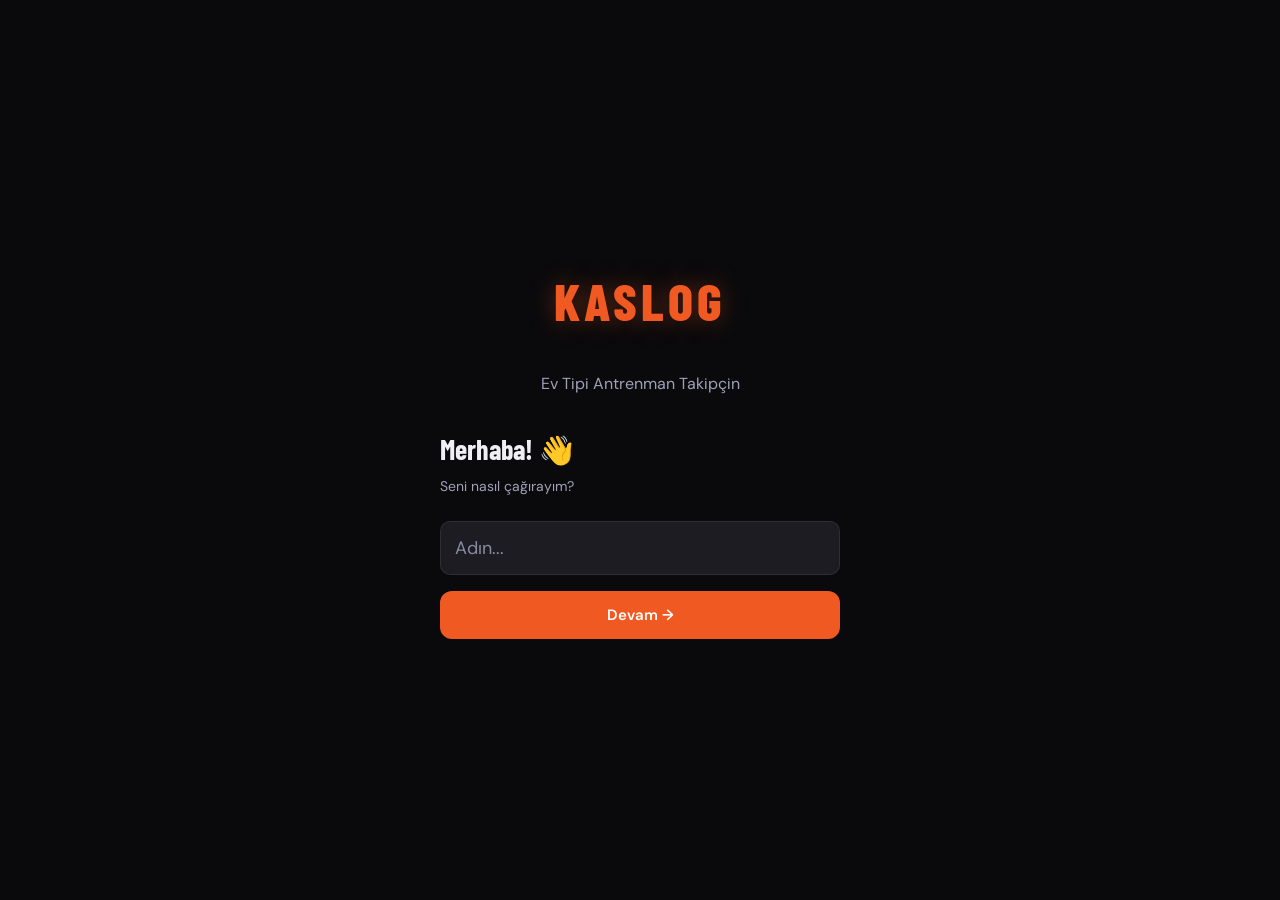
<file: index.html>
<!DOCTYPE html>
<html lang="tr" data-theme="dark">
<head>
<meta charset="UTF-8">
<meta name="viewport" content="width=device-width, initial-scale=1.0, viewport-fit=cover">
<meta name="apple-mobile-web-app-capable" content="yes">
<meta name="apple-mobile-web-app-status-bar-style" content="black-translucent">
<meta name="theme-color" content="#0a0a0c">
<title>KASLOG</title>
<link rel="manifest" href="manifest.json">
<link rel="icon" type="image/png" href="icon-192.png">
<link rel="apple-touch-icon" href="icon-192.png">
<link rel="preconnect" href="https://fonts.googleapis.com">
<link href="https://fonts.googleapis.com/css2?family=Barlow+Condensed:wght@400;600;700;800&family=DM+Sans:opsz,wght@9..40,400;9..40,500;9..40,600&display=swap" rel="stylesheet">
<link rel="stylesheet" href="css/app.css">
</head>
<body>
<div id="app">

<!-- ONBOARDING -->
<div id="splash">
  <div class="splash-logo">KASLOG</div>
  <div class="splash-sub">Ev Tipi Antrenman Takipçin</div>
  <div class="onboarding-steps">
    <div class="step active" id="step-name">
      <div class="step-title">Merhaba! 👋</div>
      <div class="step-sub">Seni nasıl çağırayım?</div>
      <div class="form-group"><input class="form-input" id="onboard-name" placeholder="Adın..." maxlength="20" style="font-size:18px;padding:14px;"></div>
      <button class="btn btn-primary btn-full" onclick="nextStep('step-level')">Devam →</button>
    </div>
    <div class="step" id="step-level">
      <div class="step-title">Seviyeni seç</div>
      <div class="step-sub">Varsayılan set/tekrar sayısı buna göre belirlenir.</div>
      <div class="level-grid" id="level-grid">
        <div class="level-card" data-level="beginner" onclick="selectLevel(this)"><div class="level-icon">🌱</div><div class="level-name">Beginner</div><div class="level-desc">0–6 ay</div></div>
        <div class="level-card" data-level="intermediate" onclick="selectLevel(this)"><div class="level-icon">⚡</div><div class="level-name">Intermediate</div><div class="level-desc">6ay–2yıl</div></div>
        <div class="level-card" data-level="advanced" onclick="selectLevel(this)"><div class="level-icon">🔥</div><div class="level-name">Advanced</div><div class="level-desc">2–4 yıl</div></div>
        <div class="level-card" data-level="expert" onclick="selectLevel(this)"><div class="level-icon">🏆</div><div class="level-name">Expert</div><div class="level-desc">4+ yıl</div></div>
      </div>
      <button class="btn btn-primary btn-full" style="margin-top:16px" onclick="nextStep('step-goal')">Devam →</button>
    </div>
    <div class="step" id="step-goal">
      <div class="step-title">Hedefin ne?</div>
      <div class="step-sub">Dinlenme süreleri ve tekrar aralıkları buna göre önerilir.</div>
      <div style="display:flex;flex-direction:column;gap:10px" id="goal-row">
        <div class="goal-card" data-goal="strength" onclick="selectGoal(this)"><div class="goal-icon">💪</div><div><div class="goal-name">Güç</div><div class="goal-desc">Az tekrar, yüksek ağırlık. 3–5 dk dinlenme.</div></div></div>
        <div class="goal-card" data-goal="hypertrophy" onclick="selectGoal(this)"><div class="goal-icon">🔥</div><div><div class="goal-name">Pump / Kas Kütlesi</div><div class="goal-desc">Orta tekrar, orta ağırlık. 60–90sn dinlenme.</div></div></div>
        <div class="goal-card" data-goal="both" onclick="selectGoal(this)"><div class="goal-icon">⚡</div><div><div class="goal-name">Her İkisi</div><div class="goal-desc">Karma program. 90–120sn dinlenme.</div></div></div>
      </div>
      <button class="btn btn-primary btn-full" style="margin-top:16px" onclick="finishOnboarding()">Başla 🚀</button>
    </div>
  </div>
</div>

<!-- MAIN APP -->
<div id="main" style="display:none;">
  <header id="app-header">
    <div class="header-logo">KASLOG</div>
    <div class="header-actions">
      <button class="header-btn" onclick="toggleTheme()" title="Tema" aria-label="Temayı değiştir">
        <svg id="theme-icon-dark" viewBox="0 0 24 24"><path d="M21 12.79A9 9 0 1111.21 3 7 7 0 0021 12.79z"/></svg>
        <svg id="theme-icon-light" viewBox="0 0 24 24" style="display:none"><circle cx="12" cy="12" r="5"/><line x1="12" y1="1" x2="12" y2="3"/><line x1="12" y1="21" x2="12" y2="23"/><line x1="4.22" y1="4.22" x2="5.64" y2="5.64"/><line x1="18.36" y1="18.36" x2="19.78" y2="19.78"/><line x1="1" y1="12" x2="3" y2="12"/><line x1="21" y1="12" x2="23" y2="12"/></svg>
      </button>
    </div>
  </header>
  <div id="content" role="main">
    <section id="tab-bugun" class="tab-section active"><div id="bugun-content"></div></section>
    <section id="tab-program" class="tab-section"><div id="program-content"></div></section>
    <section id="tab-beslenme" class="tab-section"><div id="beslenme-content"></div></section>
    <section id="tab-istatistik" class="tab-section"><div id="istatistik-content"></div></section>
    <section id="tab-ayarlar" class="tab-section"><div id="ayarlar-content"></div></section>
  </div>
  <nav id="bottom-nav" aria-label="Ana gezinme">
    <div class="nav-item active" data-tab="bugun" onclick="navTo('bugun')">
      <div class="nav-dot"></div>
      <svg viewBox="0 0 24 24"><path d="M3 9l9-7 9 7v11a2 2 0 01-2 2H5a2 2 0 01-2-2z"/><polyline points="9 22 9 12 15 12 15 22"/></svg>
      <span class="nav-label">Bugün</span>
    </div>
    <div class="nav-item" data-tab="program" onclick="navTo('program')">
      <div class="nav-dot"></div>
      <svg viewBox="0 0 24 24"><rect x="3" y="4" width="18" height="18" rx="2"/><line x1="16" y1="2" x2="16" y2="6"/><line x1="8" y1="2" x2="8" y2="6"/><line x1="3" y1="10" x2="21" y2="10"/></svg>
      <span class="nav-label">Program</span>
    </div>
    <div class="nav-item" data-tab="beslenme" onclick="navTo('beslenme')">
      <div class="nav-dot"></div>
      <svg viewBox="0 0 24 24"><path d="M18 8h1a4 4 0 010 8h-1"/><path d="M2 8h16v9a4 4 0 01-4 4H6a4 4 0 01-4-4V8z"/><line x1="6" y1="1" x2="6" y2="4"/><line x1="10" y1="1" x2="10" y2="4"/><line x1="14" y1="1" x2="14" y2="4"/></svg>
      <span class="nav-label">Beslenme</span>
    </div>
    <div class="nav-item" data-tab="istatistik" onclick="navTo('istatistik')">
      <div class="nav-dot"></div>
      <svg viewBox="0 0 24 24"><line x1="18" y1="20" x2="18" y2="10"/><line x1="12" y1="20" x2="12" y2="4"/><line x1="6" y1="20" x2="6" y2="14"/></svg>
      <span class="nav-label">İstatistik</span>
    </div>
    <div class="nav-item" data-tab="ayarlar" onclick="navTo('ayarlar')">
      <div class="nav-dot"></div>
      <svg viewBox="0 0 24 24"><circle cx="12" cy="12" r="3"/><path d="M19.4 15a1.65 1.65 0 00.33 1.82l.06.06a2 2 0 010 2.83 2 2 0 01-2.83 0l-.06-.06a1.65 1.65 0 00-1.82-.33 1.65 1.65 0 00-1 1.51V21a2 2 0 01-4 0v-.09A1.65 1.65 0 009 19.4a1.65 1.65 0 00-1.82.33l-.06.06a2 2 0 01-2.83-2.83l.06-.06A1.65 1.65 0 004.68 15a1.65 1.65 0 00-1.51-1H3a2 2 0 010-4h.09A1.65 1.65 0 004.6 9a1.65 1.65 0 00-.33-1.82l-.06-.06a2 2 0 012.83-2.83l.06.06A1.65 1.65 0 009 4.68a1.65 1.65 0 001-1.51V3a2 2 0 014 0v.09a1.65 1.65 0 001 1.51 1.65 1.65 0 001.82-.33l.06-.06a2 2 0 012.83 2.83l-.06.06A1.65 1.65 0 0019.4 9a1.65 1.65 0 001.51 1H21a2 2 0 010 4h-.09a1.65 1.65 0 00-1.51 1z"/></svg>
      <span class="nav-label">Ayarlar</span>
    </div>
  </nav>
</div>

<!-- ACTIVE WORKOUT OVERLAY -->
<div id="workout-overlay">
  <div class="wo-header">
    <div>
      <div class="wo-progress-info" id="wo-progress-info">Hareket 1/8</div>
      <div id="wo-day-name" style="font-family:'Barlow Condensed',sans-serif;font-size:16px;font-weight:700;"></div>
    </div>
    <div id="wo-elapsed" class="wo-timer">00:00</div>
    <button class="wo-end-btn" id="wo-end-btn" onclick="showEndWorkoutConfirm()">Bitir</button>
  </div>
  <div class="wo-progress-bar"><div class="wo-progress-fill" id="wo-progress-fill" style="width:0%"></div></div>
  <div class="wo-content">

    <!-- Exercise -->
    <div class="wo-phase active" id="wo-phase-exercise">
      <div>
        <div class="wo-muscle-badge" id="wo-muscle-badge"></div>
        <div class="wo-ex-name" id="wo-ex-name">—</div>
        <div class="wo-ex-equipment" id="wo-ex-equipment"></div>
        <div class="wo-set-indicator" id="wo-set-dots"></div>
        <!-- Combined last + overload hint -->
        <div class="wo-prev-hint" id="wo-prev-hint" style="display:none">
          <svg viewBox="0 0 24 24"><polyline points="1 4 1 10 7 10"/><path d="M3.51 15a9 9 0 102.13-9.36L1 10"/></svg>
          <span><span class="wo-prev-hint-label">SON SEANS</span><span id="wo-prev-text">—</span></span>
          <span id="wo-overload-badge" style="display:none;margin-left:auto;font-size:11px;font-weight:700;color:var(--accent-text);white-space:nowrap"></span>
        </div>
        <div class="wo-inputs">
          <div class="wo-input-block" style="position:relative">
            <div class="wo-input-label" id="wo-weight-label">kg</div>
            <input class="wo-input-num" type="number" id="wo-weight" value="0" min="0" step="0.5">
            <div class="wo-input-unit">kg</div>
            <div class="wo-input-adj">
              <div class="wo-adj-btn" id="wo-w-minus" aria-hidden="true"
                onpointerdown="startWAdj(this,-0.5,-2.5)" onpointerup="endWAdj()" onpointerleave="endWAdj()" onpointercancel="endWAdj()" oncontextmenu="return false">−</div>
              <div class="wo-adj-btn" id="wo-w-plus" aria-hidden="true"
                onpointerdown="startWAdj(this,0.5,2.5)" onpointerup="endWAdj()" onpointerleave="endWAdj()" onpointercancel="endWAdj()" oncontextmenu="return false">+</div>
            </div>
            <div class="plate-calc-btn" onclick="openPlateCalc()" title="Plaka Hesap">⚖</div>
          </div>
          <div class="wo-input-block" id="wo-reps-block">
            <div class="wo-input-label" id="wo-reps-label">rep</div>
            <input class="wo-input-num" type="number" id="wo-reps" value="10" min="1">
            <div class="wo-input-unit" id="wo-reps-unit">rep</div>
            <div class="wo-input-adj">
              <div class="wo-adj-btn" onclick="adjInput('wo-reps',-1)" aria-label="Tekrarı azalt">−</div>
              <div class="wo-adj-btn" onclick="adjInput('wo-reps',1)" aria-label="Tekrarı artır">+</div>
            </div>
          </div>
        </div>
        <!-- Collapsible tip -->
        <div class="wo-tip-wrap" id="wo-tip-wrap" style="display:none">
          <button class="wo-tip-toggle" id="wo-tip-toggle-btn" onclick="toggleTipWrap()">
            <svg viewBox="0 0 24 24"><polyline points="9 18 15 12 9 6"/></svg>
            <span id="wo-tip-preview">💡 İpucu</span>
          </button>
          <div class="wo-tip-body" id="wo-tip-body"></div>
        </div>
        <!-- RIR: "kaç tekrar daha yapabilirdin?" — boş bırakılabilir.
             Bu tek dokunuş, yorgun bir günü gerçek gerilemeden ayırt eder. -->
        <div id="wo-rir-wrap" style="margin-bottom:10px">
          <div style="font-size:10.5px;font-weight:700;letter-spacing:0.5px;color:var(--text3);text-transform:uppercase;margin-bottom:5px">Kaç tekrar daha yapabilirdin?</div>
          <div style="display:flex;gap:6px">
            <button class="wo-rir-chip" data-rir="0" onclick="setSetRir(0)" style="flex:1;height:30px;border-radius:9px;background:var(--surface2);border:1.5px solid var(--border);font-size:12px;font-weight:700;color:var(--text2);cursor:pointer;transition:var(--transition)">0</button>
            <button class="wo-rir-chip" data-rir="1" onclick="setSetRir(1)" style="flex:1;height:30px;border-radius:9px;background:var(--surface2);border:1.5px solid var(--border);font-size:12px;font-weight:700;color:var(--text2);cursor:pointer;transition:var(--transition)">1</button>
            <button class="wo-rir-chip" data-rir="2" onclick="setSetRir(2)" style="flex:1;height:30px;border-radius:9px;background:var(--surface2);border:1.5px solid var(--border);font-size:12px;font-weight:700;color:var(--text2);cursor:pointer;transition:var(--transition)">2</button>
            <button class="wo-rir-chip" data-rir="3" onclick="setSetRir(3)" style="flex:1;height:30px;border-radius:9px;background:var(--surface2);border:1.5px solid var(--border);font-size:12px;font-weight:700;color:var(--text2);cursor:pointer;transition:var(--transition)">3+</button>
          </div>
        </div>
        <!-- Compact action chips -->
        <div style="display:flex;gap:8px;margin-bottom:10px">
          <button id="wo-warmup-chip" onclick="toggleWarmup()" style="flex:1;height:34px;border-radius:10px;background:var(--surface2);border:1.5px solid var(--border);font-size:12px;font-weight:600;color:var(--text2);cursor:pointer;transition:var(--transition)">☀️ Isınma</button>
          <button onclick="toggleNoteInput()" style="flex:1;height:34px;border-radius:10px;background:var(--surface2);border:1.5px solid var(--border);font-size:12px;font-weight:600;color:var(--text2);cursor:pointer;transition:var(--transition)">📝 Not</button>
        </div>
        <input class="wo-note-input" id="wo-set-note" type="text" placeholder="Not gir..." maxlength="120" style="display:none;margin-bottom:8px">
      </div>
      <div class="wo-actions">
        <button class="wo-complete-btn" id="wo-complete-btn" onclick="completeSet()">
          <svg viewBox="0 0 24 24" style="width:22px;height:22px;stroke:#fff;fill:none;stroke-width:3;stroke-linecap:round;stroke-linejoin:round"><polyline points="20 6 9 17 4 12"/></svg>
          <span id="wo-complete-label">SET TAMAMLA</span>
        </button>
        <button class="wo-skip-btn" id="wo-skip-btn" onclick="skipExercise()">Hareketi Atla →</button>
      </div>
    </div>

    <!-- Rest -->
    <div class="wo-phase" id="wo-phase-rest">
      <div class="wo-rest-content">
        <div style="text-align:center;font-size:13px;color:var(--text2);font-weight:600;letter-spacing:1px;text-transform:uppercase" id="rest-phase-label">Dinlenme</div>
        <div class="rest-timer-wrap">
          <svg class="rest-svg" viewBox="0 0 200 200">
            <circle class="rest-track" cx="100" cy="100" r="88"/>
            <circle class="rest-fill" id="rest-circle" cx="100" cy="100" r="88"/>
          </svg>
          <div class="rest-num">
            <div class="rest-seconds" id="rest-countdown">90</div>
            <div class="rest-label" id="rest-seconds-label">saniye</div>
          </div>
        </div>
        <div>
          <div class="rest-next-label" id="rest-next-label">Sıradaki Egzersiz</div>
          <div class="rest-next-ex" id="rest-next-ex">—</div>
        </div>
        <div class="rest-adj-row">
          <button class="rest-adj-btn" onclick="adjRestTimer(-15)">−15</button>
          <button class="rest-skip" id="rest-skip-btn" onclick="skipRest()">Atla →</button>
          <button class="rest-adj-btn" onclick="adjRestTimer(+15)">+15</button>
        </div>
      </div>
    </div>

    <!-- Summary -->
    <div class="wo-phase" id="wo-phase-summary">
      <div class="wo-summary">
        <div class="summary-hero">
          <div class="summary-icon">🎉</div>
          <div class="summary-title" id="wo-summary-title">Antrenman Bitti!</div>
          <div class="summary-sub" id="summary-sub">Harika bir seans!</div>
        </div>
        <div class="summary-stats" id="summary-stats-grid"></div>
        <div class="section-title" id="wo-completed-ex-title">Tamamlanan Egzersizler</div>
        <div class="summary-ex-list" id="summary-ex-list"></div>
        <div class="section-title">Antrenman Notu</div>
        <textarea class="wo-summary-note" id="wo-workout-note" rows="2" placeholder="Bugün nasıl hissettirdi? Form notları, yorgunluk..."></textarea>
        <button class="btn btn-primary btn-full" id="wo-save-btn" onclick="finishWorkout()" style="margin-top:0">Kaydet ve Bitir</button>
        <button class="btn btn-ghost btn-full" id="wo-discard-btn" onclick="discardWorkout()" style="margin-top:10px;color:var(--text2)">İptal Et</button>
      </div>
    </div>

  </div>
</div>

<!-- MODALS -->

<!-- Routine Builder -->
<div class="modal-backdrop" id="modal-routine-builder">
  <div class="modal-sheet" style="max-height:92vh">
    <div class="modal-handle"></div>
    <div class="modal-header">
      <div class="modal-title" id="routine-builder-title">Rutin</div>
      <button class="modal-close" aria-label="Kapat" onclick="closeModal('modal-routine-builder')">✕</button>
    </div>
    <div class="modal-body"><div id="routine-builder-content"></div></div>
  </div>
</div>

<!-- Day Editor -->
<div class="modal-backdrop" id="modal-day-editor">
  <div class="modal-sheet" style="max-height:92vh">
    <div class="modal-handle"></div>
    <div class="modal-header">
      <div class="modal-title" id="day-editor-title">Gün Düzenle</div>
      <button class="modal-close" aria-label="Kapat" onclick="closeModal('modal-day-editor')">✕</button>
    </div>
    <div class="modal-body"><div id="day-editor-content"></div></div>
  </div>
</div>

<!-- Measurements -->
<div class="modal-backdrop" id="modal-measurements">
  <div class="modal-sheet">
    <div class="modal-handle"></div>
    <div class="modal-header">
      <div class="modal-title">Ölçülerim</div>
      <button class="modal-close" aria-label="Kapat" onclick="closeModal('modal-measurements')">✕</button>
    </div>
    <div class="modal-body"><div id="measurements-content"></div></div>
  </div>
</div>

<!-- History Detail -->
<div class="modal-backdrop" id="modal-history-detail">
  <div class="modal-sheet" style="max-height:88vh">
    <div class="modal-handle"></div>
    <div class="modal-header">
      <div class="modal-title" id="hd-title">Antrenman Detayı</div>
      <button class="modal-close" aria-label="Kapat" onclick="closeModal('modal-history-detail')">✕</button>
    </div>
    <div class="modal-body"><div id="hd-content"></div></div>
  </div>
</div>

<!-- Settings Edit -->
<div class="modal-backdrop" id="modal-setting-edit">
  <div class="modal-sheet">
    <div class="modal-handle"></div>
    <div class="modal-header">
      <div class="modal-title" id="se-title">Düzenle</div>
      <button class="modal-close" aria-label="Kapat" onclick="closeModal('modal-setting-edit')">✕</button>
    </div>
    <div class="modal-body"><div id="se-content"></div></div>
  </div>
</div>

<!-- Export / Import -->
<div class="modal-backdrop" id="modal-data">
  <div class="modal-sheet">
    <div class="modal-handle"></div>
    <div class="modal-header">
      <div class="modal-title" id="data-modal-title">Veri</div>
      <button class="modal-close" aria-label="Kapat" onclick="closeModal('modal-data')">✕</button>
    </div>
    <div class="modal-body"><div id="data-modal-content"></div></div>
  </div>
</div>

<!-- Alert -->
<div class="modal-backdrop center-dialog" id="modal-alert">
  <div class="dialog-box">
    <div id="alert-icon" style="font-size:40px;margin-bottom:12px"></div>
    <div id="alert-title" style="font-family:'Barlow Condensed',sans-serif;font-size:24px;font-weight:700;margin-bottom:8px;"></div>
    <div id="alert-msg" style="font-size:14px;color:var(--text2);margin-bottom:20px;line-height:1.5;"></div>
    <div style="display:flex;gap:10px;">
      <button id="alert-cancel" class="btn btn-ghost" style="flex:1" onclick="closeModal('modal-alert')">Vazgeç</button>
      <button id="alert-confirm" class="btn btn-danger" style="flex:1">Evet</button>
    </div>
  </div>
</div>

<div id="toast-el" role="status" aria-live="polite" aria-atomic="true"></div>
<div id="pr-banner" role="status" aria-live="polite"><div class="pr-banner-inner" id="pr-banner-inner">🏆 YENİ REKOR!</div></div>
<!-- Hidden file input for nutrition photo -->
<input type="file" id="nut-photo-input" accept="image/*" multiple style="display:none" onchange="onNutPhotoSelected(this)">

<!-- Exercise Progress Modal -->
<div class="modal-backdrop" id="modal-ex-progress">
  <div class="modal-sheet" style="max-height:88vh">
    <div class="modal-handle"></div>
    <div class="modal-header">
      <div class="modal-title" id="exp-title">İlerleme</div>
      <button class="modal-close" aria-label="Kapat" onclick="closeModal('modal-ex-progress')">✕</button>
    </div>
    <div class="modal-body" style="padding:0">
      <div class="ex-prog-header">
        <div id="exp-muscle" style="font-size:12px;color:var(--text2);margin-bottom:4px"></div>
      </div>
      <div class="ex-prog-stats" id="exp-stats"></div>
      <div class="ex-prog-chart-wrap">
        <canvas class="ex-prog-canvas" id="exp-canvas"></canvas>
      </div>
      <div id="exp-history" style="padding:0 16px 16px"></div>
    </div>
  </div>
</div>

<!-- Plate Calculator Modal -->
<div class="modal-backdrop center-dialog" id="modal-plates">
  <div class="dialog-box" style="max-width:340px;width:93%;padding:20px">
    <div style="display:flex;align-items:center;justify-content:space-between;margin-bottom:14px">
      <div style="font-family:'Barlow Condensed',sans-serif;font-size:22px;font-weight:800">⚖ Plaka Hesap</div>
      <button class="modal-close" aria-label="Kapat" onclick="closeModal('modal-plates')" style="font-size:18px;color:var(--text2);background:none;border:none;cursor:pointer;padding:4px 8px">✕</button>
    </div>
    <!-- Mode toggle -->
    <div style="display:flex;gap:8px;margin-bottom:16px">
      <div class="pill active" id="pmode-barbell" onclick="setPlateMode('barbell')" style="flex:1;text-align:center">🏋️ Barbell</div>
      <div class="pill" id="pmode-dumbbell" onclick="setPlateMode('dumbbell')" style="flex:1;text-align:center">🥊 Dumbbell</div>
    </div>
    <!-- Weight control -->
    <div style="text-align:center;margin-bottom:4px">
      <div style="font-size:11px;font-weight:700;letter-spacing:1px;color:var(--text2);text-transform:uppercase;margin-bottom:8px" id="plate-mode-hint">Bar (20kg) dahil</div>
      <div style="display:flex;align-items:center;justify-content:center;gap:16px">
        <div class="wo-adj-btn" onclick="adjPlateWeight(-0.5)" aria-label="0,5 kg azalt" style="width:40px;height:40px;font-size:22px">−</div>
        <div style="font-family:'Barlow Condensed',sans-serif;font-size:52px;font-weight:800;min-width:80px;text-align:center;line-height:1" id="plate-weight-disp">20</div>
        <div class="wo-adj-btn" onclick="adjPlateWeight(0.5)" aria-label="0,5 kg artır" style="width:40px;height:40px;font-size:22px">+</div>
      </div>
      <div style="font-size:11px;color:var(--text3);margin-top:4px">kg</div>
    </div>
    <!-- Barbell visual -->
    <div class="plate-row-wrap" id="plate-visual"></div>
    <!-- Plate list -->
    <div id="plate-list"></div>
    <!-- Error -->
    <div id="plate-error" style="display:none;text-align:center;color:var(--danger);font-size:13px;padding:8px 0"></div>
  </div>
</div>

<!-- Nutrition Day Detail Modal -->
<div class="modal-backdrop" id="modal-changelog">
  <div class="modal-sheet" style="max-height:88vh">
    <div class="modal-handle"></div>
    <div class="modal-header">
      <div class="modal-title">📋 Neler Yeni</div>
      <button class="modal-close" aria-label="Kapat" onclick="closeModal('modal-changelog')">✕</button>
    </div>
    <div class="modal-body" style="font-size:13.5px;line-height:1.65">
      <div style="font-family:'Barlow Condensed',sans-serif;font-size:16px;font-weight:700;color:var(--accent-text);margin-bottom:2px">v2.7 beta <span style="font-size:11px;color:var(--text3);font-weight:500">· build 2026-10-04.2</span></div>
      <ul style="padding-left:18px;margin:0 0 16px;color:var(--text2)">
        <li><b>Kanonik yemek tablosu bağlandı:</b> "1 kase mercimek çorbası", "pilav", "menemen" artık AI tahmini yerine birkaç tarifin medyanından gelen sabit değerle hesaplanıyor. Kaç gram olduğu bir kez sorulur, hatırlanır</li>
        <li><b>Open Food Facts yalnızca markalı ürünlerde:</b> "yoğurt" yazınca rastgele bir markanın (hatta cipsin) değeri gelmiyor; tutarsız besin değerleri reddediliyor. Kalorisiz barkod artık 0 kcal'lik kayıt olmuyor</li>
        <li><b>Erişilebilirlik:</b> klavyeyle gezinme, ekran okuyucu etiketleri, pencerelerde odak yönetimi (Escape ile kapanır), grafiklere metin açıklaması, daha okunaklı yazı renkleri, "hareketi azalt" desteği</li>
        <li>Güvenlik başlıkları (CSP): olası bir açık bile veriyi dışarı gönderemez</li>
        <li>İngilizce seçeneği kaldırıldı (arayüzün yarısı zaten Türkçeydi); uygulama kodu dosyalara bölündü</li>
        <li><b>Yarım kalan antrenman kaybolmuyor:</b> uygulama kapansa ya da sistem arka planda öldürse bile açınca "kaldığın yerden devam edelim mi?" diye sorar</li>
        <li>Beslenmede "⏳ AI analiz ediyor"da sonsuza kadar takılı kalan öğünler açılışta yeniden analiz ediliyor; uzun bekleyende 🔄 Tekrar düğmesi çıkıyor</li>
        <li><b>Gün detayından öğün düzenleme</b> yanlış öğünün üzerine yazabiliyordu — düzeltildi</li>
        <li>"Neler yeni?" ve öğün düzenleme ekranları arka plansızdı, kaydırılamıyordu — düzeltildi</li>
        <li>Barkod/ürün tanındıktan sonra fotoğraf ve yazı silinmiyordu; yeniden göndermek çift kayıt yapıyordu</li>
        <li>Kaydet düğmesine iki kez basmak aynı antrenmanı iki kez yazıyordu</li>
        <li><b>Güvenlik:</b> ürün/rutin/egzersiz adlarındaki HTML artık çalıştırılmıyor; yedek dosyası içeri alınmadan doğrulanıyor; API anahtarın yedek dosyasına yazılmıyor</li>
        <li>Yedekten geri yükleme artık yedeğin birebir kendisi: yedekte olmayan eski kayıtlar yeniden açınca geri gelmiyor</li>
        <li>CSV: tırnak içeren notlar satırı bozmuyor; formül gibi başlayan metinler etkisizleştirildi</li>
        <li>Ortalama kalori/protein yalnızca kayıt girdiğin günlere göre; hedefler Ayarlar'daki kilonu kullanıyor</li>
        <li>"Tüm verileri sil" bazı durumlarda takılabiliyordu; tarayıcıdan kalıcı depolama da isteniyor (veri sessizce silinmesin)</li>
      </ul>
      <div style="font-family:'Barlow Condensed',sans-serif;font-size:16px;font-weight:700;color:var(--text2);margin-bottom:2px">v2.5 beta <span style="font-size:11px;color:var(--text3);font-weight:500">· build 2026-08-22.2</span></div>
      <ul style="padding-left:18px;margin:0 0 16px;color:var(--text2)">
        <li><b>"Bu bir tarif mi?"</b> — tencere tarifi yazdığında günlük toplamına eklemek yerine tarif olarak kaydetmeyi öneriyor</li>
        <li>"1 kase X" artık paketli ham ürüne eşleşmiyor; pişmiş yemek olarak yorumlanıyor</li>
        <li>Rutin uygulanınca kalemler tek kart olarak ekleniyor (ayrı ayrı satır oluyordu)</li>
        <li>"Geri al" tuşunda metin artık sığıyor ve rakamsız geri sayım çubuğu var</li>
        <li>Bozuk/eski rutinler artık listeden silinebiliyor</li>
        <li>Bakliyat ve tahıllarda kuru/pişmiş ayrımı: "300gr mercimek" artık kuru sayılıyor</li>
        <li><b>Kendi tarifin:</b> malzemeleri bir kez gir, tencereyi tart — sonrasında sadece kaseyi tartman yeter, tahmin yok</li>
        <li>Porsiyon hafızası: "1 kase" senin için kaç gram, bir kez sorulur</li>
        <li>Ürün aramada kelime sınırı hatası düzeldi ("su" yazınca "Sütaş Tereyağı" gelebiliyordu)</li>
        <li><b>Besin değerleri artık gerçek veriden:</b> ham yiyeceklerde (tavuk, pilav, süt) USDA laboratuvar verisi kullanılıyor, AI yalnızca son çare</li>
        <li>Rutine sonradan kalem ekleme/çıkarma: makroları sen girmiyorsun, kayıtlı ürün → Open Food Facts → AI sırasıyla aranıyor</li>
        <li><b>Tek girişten iki öğün</b> hatası giderildi (analiz iki kez gönderiliyordu)</li>
        <li>Açık miktar yazınca ("240ml süt") rutin dayatılmıyor; yazdığın değer geçerli ve ortalamaya katılıyor</li>
        <li>Öğün kartında silme tuşu; artık alt kalemleri tek tek silmek gerekmiyor</li>
        <li>Rutin seçim modunda yiyecek ikonları görünüyor, ana kart tek dokunuşla seçilebiliyor</li>
        <li>Öğünlerin saati listede görünüyor</li>
        <li>⭐ tuşu: rutinlerin arasında arama yaparak seç (çip kaydırmaya gerek yok)</li>
        <li>Rutin güncellenince bildirim çıkıyor</li>
        <li>Ayarlar'da Chrome'un "kaydedilen şifre" panelini açan hata giderildi</li>
        <li>Rutin tanıma Türkçe eklere dayanıklı: "gevrek" ile "gevreği" artık aynı sayılıyor</li>
        <li>Öğün satırında ikon artık öğünün kendi ikonu; uzun adlar kesilmiyor</li>
        <li><b>Öğün artık kalemlere ayrılıyor:</b> "250ml süt 50gr gevrek" tek satır yazılsa da süt ve gevrek ayrı kaydediliyor. Listede tek satır görünür, dokununca açılır</li>
        <li>Rutin ortalaması bileşen bazında: 250ml + 230ml girdiysen rutin "Süt 240ml" olur</li>
        <li>Rutin tetiği artık senin <b>yazdığın ifadelerden</b> öğreniliyor — tek başına "süt" yazmak kahvaltı rutinini açmıyor</li>
        <li>Farklı kelimeyle yazsan da bulur: karar analiz isteğinin içinde AI'ya bırakılıyor, ek istek yok</li>
        <li>Yanlış bulursa <b>⋯</b> tuşuyla kayıtlılardan kendin seçersin (sıklığa veya alfabeye göre)</li>
        <li><b>Mola sayacı düzeldi:</b> uygulama kapalıyken geçen süre de sayılıyor (eskiden 60 sn sonra donuyordu)</li>
        <li>Beslenme analizi uygulama kapalıyken arka planda tamamlanmaya çalışıyor (Android)</li>
      </ul>
      <div style="font-family:'Barlow Condensed',sans-serif;font-size:16px;font-weight:700;color:var(--text2);margin-bottom:2px">v2.4 beta</div>
      <ul style="padding-left:18px;margin:0 0 16px;color:var(--text2)">
        <li><b>Şınav artık görünüyor:</b> vücut ağırlığı hareketleri hacme, rekora ve grafiğe giriyor (Ayarlar'dan kilonu gir)</li>
        <li><b>Adaptif ilerleme:</b> öneri tek seansa değil, yumuşatılmış güç trendine bakıyor — tek kötü gün seni geriletmiyor</li>
        <li>Set sonrası "kaç tekrar daha yapabilirdin?" ve seans başında "bugün nasılsın?" — ikisi de atlanabilir</li>
        <li>Kilo artışı harekete göre: squat'ta ~%5, izolasyonda en küçük plaka. Artık her şeyde +0,5 kg değil</li>
        <li>Rekorlar tahmini 1RM'e göre: aynı kiloda tekrar artışı da rekor sayılıyor</li>
        <li>2 haftadan uzun aradan sonra kademeli dönüş öneriliyor</li>
        <li><b>Öğün rutinleri:</b> aynı öğünü 2. kez girince "rutin yapayım mı?" diye sorar</li>
        <li>Rutin kayıtlıysa "1 kase gevrek" yazman yeter — tamamı eklenir, yanlışsa "Geri al"</li>
        <li>Miktarlar her tekrarda ortalamaya çekilir: 250ml ve 240ml girdiysen rutin 245ml olur</li>
        <li>Günün listesinden öğe seçip elle de rutin yapabilirsin</li>
        <li>Kısa yazım tam ürünü bulur: "yarım tavuk" → en sık yediğin ürün</li>
        <li>Proxy güvenliği yeniden kuruldu (hız sınırı + origin kontrolü); ortak kota dolunca kendi key'ine yönlendirir</li>
      </ul>
      <div style="font-family:'Barlow Condensed',sans-serif;font-size:16px;font-weight:700;color:var(--text2);margin-bottom:2px">v2.3 beta</div>
      <ul style="padding-left:18px;margin:0 0 16px;color:var(--text2)">
        <li>Fotoğraflar gönderilmeden önce 1280px JPEG'e küçültülüyor (proxy boyut hatası düzeldi)</li>
        <li>Analiz hatalarında gerçek sebep gösteriliyor (boş yanıt / çok büyük / 400 vb.)</li>
        <li>Hata olunca fotoğraf ve yazı artık silinmiyor</li>
        <li>Yazım hatası toleransı: "Üpker çokonat" → "Ülker Çokonat" olarak düzeltip yeniden arıyor</li>
        <li>Sürüm + build damgası eklendi</li>
      </ul>
      <div style="font-family:'Barlow Condensed',sans-serif;font-size:16px;font-weight:700;color:var(--text2);margin-bottom:2px">v2.2 beta</div>
      <ul style="padding-left:18px;margin:0 0 16px;color:var(--text2)">
        <li>Kademeli besin eşleştirme: kayıtlı ürün → Open Food Facts → AI</li>
        <li>Barkod tarama (fotoğraftan), etiket okuyup kalıcı öğrenme</li>
        <li>Hızlı tekrar çipleri (sık yediklerin tek dokunuşla)</li>
        <li>Öğün düzenleme + yanlış eşleşmeyi silme</li>
        <li>Gerçek TDEE tahmini (kilo değişimi × kalori)</li>
        <li>Plato algısı → deload önerisi</li>
        <li>Set eşleştirme düzeltildi (1. set artık geçen 1. set ile karşılaştırılıyor)</li>
        <li>Beslenme istatistiğinde ay bazlı sayfalama</li>
        <li>Yedeklemeye beslenme geçmişi + öğrenilen ürünler dahil edildi</li>
      </ul>
      <div style="background:var(--surface2);border:1px solid var(--border);border-radius:10px;padding:10px;font-size:12px;color:var(--text3)">
        Güncellemeyi görmüyorsan: uygulamayı kapat, Chrome'da sayfayı yenile. Build numarası yukarıdakiyle aynıysa güncelsin.
      </div>
    </div>
  </div>
</div>
<div class="modal-backdrop" id="modal-nut-edit">
  <div class="modal-sheet" style="max-height:90vh">
    <div class="modal-handle"></div>
    <div class="modal-header">
      <div class="modal-title">✏️ Öğünü Düzenle</div>
      <button class="modal-close" aria-label="Kapat" onclick="closeModal('modal-nut-edit')">✕</button>
    </div>
    <div class="modal-body">
      <label class="form-label">İsim</label>
      <input class="form-input" id="ne-name" style="margin-bottom:12px">
      <div style="display:grid;grid-template-columns:1fr 1fr;gap:10px;margin-bottom:12px">
        <div><label class="form-label">Kalori</label><input class="form-input" id="ne-kcal" type="number" inputmode="numeric"></div>
        <div><label class="form-label">Protein (g)</label><input class="form-input" id="ne-protein" type="number" inputmode="decimal" step="0.1"></div>
        <div><label class="form-label">Karb (g)</label><input class="form-input" id="ne-carbs" type="number" inputmode="decimal" step="0.1"></div>
        <div><label class="form-label">Yağ (g)</label><input class="form-input" id="ne-fat" type="number" inputmode="decimal" step="0.1"></div>
      </div>
      <button class="btn btn-primary btn-full" onclick="saveNutEdit()" style="margin-bottom:8px">Kaydet</button>
      <button id="ne-wrong-btn" onclick="nutEditWrongMatch()" style="display:none;width:100%;padding:10px;border-radius:12px;background:rgba(239,68,68,0.1);border:1.5px solid rgba(239,68,68,0.35);color:var(--danger);font-size:13px;font-weight:600;cursor:pointer">❌ Yanlış ürün eşleşmiş — kayıttan sil ve AI ile tekrar dene</button>
    </div>
  </div>
</div>
<div class="modal-backdrop" id="modal-nut-day">
  <div class="modal-sheet" style="max-height:90vh">
    <div class="modal-handle"></div>
    <div class="modal-header">
      <div class="modal-title" id="nut-day-title">Günlük Öğünler</div>
      <button class="modal-close" aria-label="Kapat" onclick="closeModal('modal-nut-day')">✕</button>
    </div>
    <div class="modal-body" style="padding:0"><div id="nut-day-content"></div></div>
  </div>
</div>

<!-- Seans Başı Durum — hedefleri o günkü haline göre yumuşatmak için -->
<div class="modal-backdrop center-dialog" id="modal-readiness">
  <div class="dialog-box" style="max-width:340px;width:92%">
    <div style="font-family:'Barlow Condensed',sans-serif;font-size:22px;font-weight:800;margin-bottom:4px">Bugün nasılsın?</div>
    <div style="font-size:12.5px;color:var(--text2);line-height:1.5;margin-bottom:16px">Uyku, enerji, genel his. Kötü bir gün seni geriletmesin diye soruyorum.</div>
    <div style="display:flex;gap:6px;margin-bottom:14px">
      <button onclick="setReadiness(1)" style="flex:1;padding:12px 0;border-radius:11px;background:var(--surface2);border:1.5px solid var(--border);font-size:20px;cursor:pointer" title="Bitkin">😫</button>
      <button onclick="setReadiness(2)" style="flex:1;padding:12px 0;border-radius:11px;background:var(--surface2);border:1.5px solid var(--border);font-size:20px;cursor:pointer" title="Yorgun">😕</button>
      <button onclick="setReadiness(3)" style="flex:1;padding:12px 0;border-radius:11px;background:var(--surface2);border:1.5px solid var(--border);font-size:20px;cursor:pointer" title="Normal">😐</button>
      <button onclick="setReadiness(4)" style="flex:1;padding:12px 0;border-radius:11px;background:var(--surface2);border:1.5px solid var(--border);font-size:20px;cursor:pointer" title="İyi">🙂</button>
      <button onclick="setReadiness(5)" style="flex:1;padding:12px 0;border-radius:11px;background:var(--surface2);border:1.5px solid var(--border);font-size:20px;cursor:pointer" title="Zirvede">💪</button>
    </div>
    <button class="btn btn-ghost btn-full" onclick="setReadiness(null)">Atla</button>
  </div>
</div>

<!-- Tarif mi, öğün mü? -->
<div class="modal-backdrop center-dialog" id="modal-tarif-mi">
  <div class="dialog-box" style="max-width:360px;width:93%">
    <div style="font-family:'Barlow Condensed',sans-serif;font-size:22px;font-weight:800;margin-bottom:6px">🍲 Bu bir tarif mi?</div>
    <div id="tarifmi-ozet" style="font-size:13px;color:var(--accent-text);font-weight:700;margin-bottom:6px"></div>
    <div id="tarifmi-liste" style="font-size:11.5px;color:var(--text3);line-height:1.5;margin-bottom:14px"></div>
    <div style="font-size:12.5px;color:var(--text2);line-height:1.55;margin-bottom:14px">
      Tarif olarak kaydedersem günlük toplamına eklenmez. Tencereyi tartınca
      her kaseyi tartıyla kesin hesaplarım.
    </div>
    <div style="display:flex;flex-direction:column;gap:8px">
      <button class="btn btn-primary btn-full" onclick="tarifMiCevap('tarif')">🍲 Tarif olarak kaydet</button>
      <button class="btn btn-ghost btn-full" onclick="tarifMiCevap('ogun')">Hepsini yedim, öğün olarak ekle</button>
    </div>
  </div>
</div>

<!-- Porsiyon hafızası: "1 kase" senin için kaç gram? Bir kez sorulur. -->
<div class="modal-backdrop center-dialog" id="modal-porsiyon">
  <div class="dialog-box" aria-label="Porsiyon ağırlığı" style="max-width:340px;width:92%">
    <div style="font-family:'Barlow Condensed',sans-serif;font-size:22px;font-weight:800;margin-bottom:4px">⚖️ Kaç gram?</div>
    <div id="porsiyon-baslik" style="font-size:14px;color:var(--accent-text);font-weight:700;margin-bottom:10px"></div>
    <div id="porsiyon-oneri" style="font-size:12px;color:var(--text2);line-height:1.5;margin-bottom:14px"></div>
    <input class="form-input" id="porsiyon-input" type="number" inputmode="decimal" step="1" min="1"
           placeholder="örn. 320" style="font-size:15px;padding:11px 12px;margin-bottom:14px"
           onkeydown="if(event.key==='Enter'){event.preventDefault();kaydetPorsiyon();}">
    <div style="display:flex;gap:8px">
      <button class="btn btn-ghost" style="flex:1" onclick="closeModal('modal-porsiyon')">Vazgeç</button>
      <button class="btn btn-primary" style="flex:1" onclick="kaydetPorsiyon()">Kaydet ve ekle</button>
    </div>
  </div>
</div>

<!-- Yeni kişisel tarif -->
<div class="modal-backdrop center-dialog" id="modal-yeni-tarif">
  <div class="dialog-box" style="max-width:360px;width:93%">
    <div style="font-family:'Barlow Condensed',sans-serif;font-size:22px;font-weight:800;margin-bottom:6px">🍲 Kendi tarifin</div>
    <div style="font-size:12.5px;color:var(--text2);line-height:1.55;margin-bottom:14px">
      Malzemeleri bir kez gir, tencereyi tart. Uygulama 100 g başına değeri hesaplar;
      bundan sonra sadece kaseyi tartman yeter. Hiçbir veri tabanı senin tarifini bilemez.
    </div>
    <input class="form-input" id="yeni-tarif-adi" placeholder="Tarif adı (örn. Mercimek çorbam)" autocomplete="off"
           style="font-size:14px;padding:11px 12px;margin-bottom:14px"
           onkeydown="if(event.key==='Enter'){event.preventDefault();yeniTarifOlustur();}">
    <div style="display:flex;gap:8px">
      <button class="btn btn-ghost" style="flex:1" onclick="closeModal('modal-yeni-tarif')">Vazgeç</button>
      <button class="btn btn-primary" style="flex:1" onclick="yeniTarifOlustur()">Devam</button>
    </div>
  </div>
</div>

<!-- Rutinlerim: aramalı liste (çip satırı 20+ rutini taşıyamıyor) -->
<div class="modal-backdrop center-dialog" id="modal-routine-picker">
  <div class="dialog-box" style="max-width:380px;width:94%">
    <div style="font-family:'Barlow Condensed',sans-serif;font-size:22px;font-weight:800;margin-bottom:14px">⭐ Rutinlerim</div>
    <div id="routine-picker-content"></div>
    <button class="btn btn-ghost btn-full" style="margin-top:12px" onclick="closeModal('modal-routine-picker')">Kapat</button>
  </div>
</div>

<!-- "Bu değil" seçicisi: kayıtlı rutin/ürünlerden elle seçim -->
<div class="modal-backdrop center-dialog" id="modal-nut-picker">
  <div class="dialog-box" style="max-width:380px;width:94%">
    <div style="font-family:'Barlow Condensed',sans-serif;font-size:22px;font-weight:800;margin-bottom:14px">🔎 Bunu mu demek istedin?</div>
    <div id="nut-picker-content"></div>
    <button class="btn btn-ghost btn-full" style="margin-top:12px" onclick="closeModal('modal-nut-picker')">Vazgeç</button>
  </div>
</div>

<!-- Öğün Rutini Düzenle Modal -->
<div class="modal-backdrop center-dialog" id="modal-routine-edit">
  <div class="dialog-box" style="max-width:360px;width:93%">
    <div style="font-family:'Barlow Condensed',sans-serif;font-size:22px;font-weight:800;margin-bottom:16px">⭐ Rutini Düzenle</div>
    <div id="routine-edit-content"></div>
  </div>
</div>

<!-- AI Log Analiz Modal -->
<div class="modal-backdrop" id="modal-ai-log">
  <div class="modal-sheet" style="max-height:92vh">
    <div class="modal-handle"></div>
    <div class="modal-header">
      <div class="modal-title">🤖 AI Antrenman Analizi</div>
      <button class="modal-close" aria-label="Kapat" onclick="closeModal('modal-ai-log')">✕</button>
    </div>
    <div class="modal-body" id="ai-log-body">
      <!-- içerik JS ile doldurulur -->
    </div>
  </div>
</div>

</div><!-- /app -->

<script src="js/core.js"></script>
<script src="js/i18n.js"></script>
<script src="js/exercises.js"></script>
<script src="js/state.js"></script>
<script src="js/cycle.js"></script>
<script src="js/today-program.js"></script>
<script src="js/workout.js"></script>
<script src="js/stats.js"></script>
<script src="js/settings.js"></script>
<script src="js/engine.js"></script>
<script src="js/nutrition.js"></script>
<script src="js/nutrition-ai.js"></script>
<script src="js/meal-routines.js"></script>
<script src="js/recipes.js"></script>
<script src="js/nutrition-list.js"></script>
<script src="js/dishes.js"></script>
<script src="js/a11y.js"></script>
<script src="js/init.js"></script>
</body>
</html>
</file>
<file: css/app.css>
:root {
  --accent:#f05a22; --accent-dim:rgba(240,90,34,0.18); --accent-glow:0 0 24px rgba(240,90,34,0.35);
  --success:#22c55e; --danger:#ef4444; --warning:#f59e0b;
  --radius:16px; --radius-sm:10px; --nav-h:68px; --header-h:56px;
  --safe-top:env(safe-area-inset-top,0px); --safe-bot:env(safe-area-inset-bottom,0px);
  --transition:0.22s cubic-bezier(0.4,0,0.2,1);
}
/* Metin renkleri WCAG AA (4,5:1) için ayarlı — tüm yüzeylerde (bg, surface, surface2, surface3) ölçüldü.
   Eskiden --text3 koyu temada 2,3:1, açık temada 1,9:1; --accent açık zeminde metin olarak ~3:1 idi.
   --accent-text yalnızca YAZI rengidir; dolgu/kenar için --accent kullanılmaya devam eder. */
[data-theme="dark"]{--bg:#0a0a0c;--surface:#141418;--surface2:#1c1c22;--surface3:#242430;--border:rgba(255,255,255,0.08);--text:#f0f0f4;--text2:#a0a0b8;--text3:#8a8aa2;--accent-text:#f05a22;--shimmer:rgba(255,255,255,0.04);}
[data-theme="light"]{--bg:#f0f0f5;--surface:#ffffff;--surface2:#f8f8fc;--surface3:#efeff5;--border:rgba(0,0,0,0.08);--text:#0a0a10;--text2:#52526b;--text3:#6b6b83;--accent-text:#c2410c;--shimmer:rgba(0,0,0,0.03);}

*,*::before,*::after{box-sizing:border-box;margin:0;padding:0;-webkit-tap-highlight-color:transparent;}
html,body{height:100%;overflow:hidden;overscroll-behavior:none;}
body{font-family:'DM Sans',sans-serif;background:var(--bg);color:var(--text);font-size:15px;line-height:1.5;-webkit-font-smoothing:antialiased;}
input,button,select,textarea{font-family:inherit;}
button{border:none;cursor:pointer;background:none;color:inherit;}
input{border:none;outline:none;background:none;color:inherit;width:100%;}

#app{height:100dvh;display:flex;flex-direction:column;overflow:hidden;position:relative;}
#main{flex:1;display:flex;flex-direction:column;overflow:hidden;padding-top:var(--safe-top);}
#content{flex:1;overflow-y:auto;overflow-x:hidden;overscroll-behavior:contain;padding-bottom:calc(var(--nav-h) + var(--safe-bot) + 16px);}
#content::-webkit-scrollbar{display:none;}

/* HEADER */
#app-header{height:var(--header-h);display:flex;align-items:center;justify-content:space-between;padding:0 20px;border-bottom:1px solid var(--border);flex-shrink:0;background:var(--bg);}
.header-logo{font-family:'Barlow Condensed',sans-serif;font-size:22px;font-weight:800;letter-spacing:2px;color:var(--accent-text);}
.header-actions{display:flex;align-items:center;gap:8px;}
.header-btn{width:36px;height:36px;border-radius:10px;background:var(--surface);border:1px solid var(--border);display:flex;align-items:center;justify-content:center;transition:var(--transition);}
.header-btn:active{transform:scale(0.93);}
.header-btn svg{width:18px;height:18px;stroke:var(--text2);fill:none;stroke-width:2;stroke-linecap:round;stroke-linejoin:round;}

/* BOTTOM NAV */
#bottom-nav{position:fixed;bottom:0;left:0;right:0;height:calc(var(--nav-h) + var(--safe-bot));padding-bottom:var(--safe-bot);background:var(--surface);border-top:1px solid var(--border);display:flex;align-items:stretch;z-index:100;backdrop-filter:blur(20px);-webkit-backdrop-filter:blur(20px);}
.nav-item{flex:1;display:flex;flex-direction:column;align-items:center;justify-content:center;gap:4px;padding:8px 4px;transition:var(--transition);position:relative;cursor:pointer;}
.nav-item svg{width:22px;height:22px;stroke:var(--text3);fill:none;stroke-width:2;stroke-linecap:round;stroke-linejoin:round;transition:var(--transition);}
.nav-label{font-size:10px;font-weight:600;color:var(--text3);transition:var(--transition);letter-spacing:0.3px;}
.nav-item.active svg{stroke:var(--accent);}
.nav-item.active .nav-label{color:var(--accent-text);}
.nav-dot{position:absolute;top:8px;width:4px;height:4px;border-radius:50%;background:var(--accent);opacity:0;transition:var(--transition);}
.nav-item.active .nav-dot{opacity:1;}

/* TABS */
.tab-section{display:none;min-height:100%;}
.tab-section.active{display:block;animation:fadeIn 0.2s ease;}
@keyframes proteinPulse{0%,100%{box-shadow:0 0 0 0 rgba(59,130,246,0.0);}50%{box-shadow:0 0 0 4px rgba(59,130,246,0.25);}}

/* COMMON */
.page-pad{padding:20px;}
.section-title{font-family:'Barlow Condensed',sans-serif;font-size:13px;font-weight:700;letter-spacing:1.5px;color:var(--text2);text-transform:uppercase;margin-bottom:12px;}
.card{background:var(--surface);border-radius:var(--radius);border:1px solid var(--border);overflow:hidden;}
.card-pad{padding:16px;}
.btn{display:inline-flex;align-items:center;justify-content:center;gap:8px;padding:0 20px;height:48px;border-radius:12px;font-weight:600;font-size:15px;transition:var(--transition);cursor:pointer;}
.btn:active{transform:scale(0.96);}
.btn-primary{background:var(--accent);color:#fff;}
.btn-ghost{background:var(--surface2);color:var(--text);border:1px solid var(--border);}
.btn-danger{background:rgba(239,68,68,0.15);color:var(--danger);}
.btn-full{width:100%;}
.btn svg{width:18px;height:18px;stroke:currentColor;fill:none;stroke-width:2.5;stroke-linecap:round;stroke-linejoin:round;}
.badge{display:inline-flex;align-items:center;padding:3px 10px;border-radius:20px;font-size:11px;font-weight:600;letter-spacing:0.3px;}
.badge-accent{background:var(--accent-dim);color:var(--accent-text);}
.badge-success{background:rgba(34,197,94,0.15);color:var(--success);}
.badge-muted{background:var(--surface2);color:var(--text2);}
.badge-danger{background:rgba(239,68,68,0.12);color:var(--danger);}
.pill{padding:6px 14px;border-radius:20px;font-size:13px;font-weight:500;background:var(--surface2);color:var(--text2);border:1.5px solid var(--border);cursor:pointer;transition:var(--transition);}
.pill.active,.pill:hover{background:var(--accent-dim);color:var(--accent-text);border-color:var(--accent);}
.pill:active{transform:scale(0.95);}
.pill-row{display:flex;flex-wrap:wrap;gap:8px;}
.form-group{margin-bottom:16px;}
.form-label{font-size:12px;font-weight:600;color:var(--text2);text-transform:uppercase;letter-spacing:0.8px;margin-bottom:8px;display:block;}
.form-input{width:100%;background:var(--surface2);border:1.5px solid var(--border);border-radius:var(--radius-sm);padding:12px 14px;font-size:15px;color:var(--text);transition:var(--transition);}
.form-input:focus{border-color:var(--accent);background:var(--surface);}
.form-input::placeholder{color:var(--text3);}
.form-row{display:grid;grid-template-columns:1fr 1fr;gap:12px;}
.toggle{width:48px;height:26px;border-radius:13px;background:var(--surface3);position:relative;cursor:pointer;transition:background 0.2s;flex-shrink:0;}
.toggle.on{background:var(--accent);}
.toggle-thumb{position:absolute;top:3px;left:3px;width:20px;height:20px;border-radius:50%;background:#fff;transition:transform 0.2s cubic-bezier(0.4,0,0.2,1);box-shadow:0 2px 6px rgba(0,0,0,0.2);}
.toggle.on .toggle-thumb{transform:translateX(22px);}

/* SPLASH / ONBOARDING */
#splash{position:fixed;inset:0;background:var(--bg);display:flex;flex-direction:column;align-items:center;justify-content:center;z-index:1000;padding:40px 24px;gap:32px;}
#splash.hidden{display:none;}
.splash-logo{font-family:'Barlow Condensed',sans-serif;font-size:52px;font-weight:800;letter-spacing:4px;color:var(--accent-text);text-shadow:var(--accent-glow);}
.splash-sub{font-size:16px;color:var(--text2);text-align:center;line-height:1.6;}
.onboarding-steps{width:100%;max-width:400px;}
.step{display:none;}
.step.active{display:block;animation:fadeIn 0.3s ease;}
.step-title{font-family:'Barlow Condensed',sans-serif;font-size:28px;font-weight:700;margin-bottom:6px;}
.step-sub{color:var(--text2);font-size:14px;margin-bottom:24px;}
.level-grid{display:grid;grid-template-columns:1fr 1fr;gap:10px;}
.level-card{background:var(--surface);border:2px solid var(--border);border-radius:14px;padding:16px;cursor:pointer;transition:var(--transition);text-align:center;}
.level-card:active{transform:scale(0.96);}
.level-card.selected{border-color:var(--accent);background:var(--accent-dim);}
.level-icon{font-size:28px;margin-bottom:8px;}
.level-name{font-family:'Barlow Condensed',sans-serif;font-size:18px;font-weight:700;}
.level-desc{font-size:11px;color:var(--text2);margin-top:4px;}
.goal-card{background:var(--surface);border:2px solid var(--border);border-radius:14px;padding:16px 20px;cursor:pointer;transition:var(--transition);display:flex;align-items:center;gap:16px;}
.goal-card.selected{border-color:var(--accent);background:var(--accent-dim);}
.goal-card:active{transform:scale(0.98);}
.goal-icon{font-size:28px;}
.goal-name{font-family:'Barlow Condensed',sans-serif;font-size:20px;font-weight:700;}
.goal-desc{font-size:12px;color:var(--text2);}

/* BUGÜN */
.greeting-block{padding:24px 20px 8px;}
.greeting-name{font-family:'Barlow Condensed',sans-serif;font-size:32px;font-weight:800;line-height:1;}
.greeting-sub{color:var(--text2);font-size:14px;margin-top:4px;}
.stats-row{display:grid;grid-template-columns:repeat(3,1fr);gap:10px;padding:0 20px;margin-bottom:20px;}
.stat-card{background:var(--surface);border:1px solid var(--border);border-radius:14px;padding:14px 12px;text-align:center;}
.stat-num{font-family:'Barlow Condensed',sans-serif;font-size:28px;font-weight:800;color:var(--accent-text);line-height:1;}
.stat-label{font-size:11px;color:var(--text2);margin-top:4px;font-weight:500;}
.today-workout-card{margin:0 20px;background:var(--surface);border:1px solid var(--border);border-radius:var(--radius);overflow:hidden;}
.today-header{padding:16px 20px;background:linear-gradient(135deg,var(--accent) 0%,#c43a10 100%);position:relative;overflow:hidden;}
.today-header::before{content:'';position:absolute;top:-20px;right:-20px;width:100px;height:100px;border-radius:50%;background:rgba(255,255,255,0.08);}
.today-day-label{font-size:11px;font-weight:700;letter-spacing:1.5px;color:rgba(255,255,255,0.7);text-transform:uppercase;}
.today-day-name{font-family:'Barlow Condensed',sans-serif;font-size:26px;font-weight:800;color:#fff;margin-top:2px;}
.today-day-meta{font-size:13px;color:rgba(255,255,255,0.75);margin-top:4px;}
.today-exercises{padding:12px 0;}
.today-ex-item{padding:10px 20px;display:flex;align-items:center;gap:12px;border-bottom:1px solid var(--border);}
.today-ex-item:last-child{border-bottom:none;}
.ex-num{width:28px;height:28px;border-radius:8px;background:var(--surface2);display:flex;align-items:center;justify-content:center;font-family:'Barlow Condensed',sans-serif;font-size:14px;font-weight:700;color:var(--text2);flex-shrink:0;}
.ex-name-wrap{flex:1;min-width:0;}
.ex-name{font-size:14px;font-weight:600;white-space:nowrap;overflow:hidden;text-overflow:ellipsis;}
.ex-meta{font-size:12px;color:var(--text2);margin-top:1px;}
.today-footer{padding:16px 20px;}
.rest-day-card{margin:0 20px;background:var(--surface);border:1px solid var(--border);border-radius:var(--radius);padding:32px 24px;text-align:center;}
.rest-day-icon{font-size:48px;margin-bottom:12px;}
.rest-day-title{font-family:'Barlow Condensed',sans-serif;font-size:28px;font-weight:700;}
.rest-day-sub{color:var(--text2);font-size:14px;margin-top:6px;line-height:1.6;}

/* PROGRAM */
.routine-card{margin:0 20px 12px;background:var(--surface);border:1px solid var(--border);border-radius:var(--radius);overflow:hidden;cursor:pointer;transition:var(--transition);}
.routine-card:active{transform:scale(0.98);}
.routine-card.active-routine{border-color:var(--accent);}
.routine-header{padding:16px;display:flex;align-items:center;gap:12px;}
.routine-icon{width:44px;height:44px;border-radius:12px;background:var(--accent-dim);display:flex;align-items:center;justify-content:center;font-size:20px;flex-shrink:0;}
.routine-name{font-family:'Barlow Condensed',sans-serif;font-size:20px;font-weight:700;}
.routine-meta{font-size:12px;color:var(--text2);margin-top:2px;}
.routine-days-strip{display:flex;gap:6px;padding:0 16px 14px;overflow-x:auto;}
.routine-days-strip::-webkit-scrollbar{display:none;}
.day-pill{padding:4px 12px;border-radius:20px;font-size:12px;font-weight:600;background:var(--surface2);color:var(--text2);white-space:nowrap;flex-shrink:0;}
.day-pill.rest{background:rgba(239,68,68,0.1);color:var(--danger);}

/* ACTIVE WORKOUT OVERLAY */
#workout-overlay{position:fixed;inset:0;background:var(--bg);z-index:500;display:flex;flex-direction:column;padding-top:var(--safe-top);padding-bottom:var(--safe-bot);transform:translateY(100%);transition:transform 0.35s cubic-bezier(0.32,0.72,0,1);}
#workout-overlay.open{transform:translateY(0);}
.wo-header{padding:14px 20px;display:flex;align-items:center;justify-content:space-between;border-bottom:1px solid var(--border);flex-shrink:0;}
.wo-progress-info{font-size:13px;color:var(--text2);font-weight:500;}
.wo-timer{font-family:'Barlow Condensed',sans-serif;font-size:22px;font-weight:700;color:var(--accent-text);}
.wo-end-btn{padding:6px 14px;border-radius:8px;background:rgba(239,68,68,0.12);color:var(--danger);font-size:13px;font-weight:600;}
.wo-progress-bar{height:3px;background:var(--surface3);flex-shrink:0;}
.wo-progress-fill{height:100%;background:var(--accent);transition:width 0.4s ease;}
.wo-content{flex:1;overflow-y:auto;padding:16px 20px;}
.wo-content::-webkit-scrollbar{display:none;}
.wo-phase{display:none;}
.wo-phase.active{display:flex;flex-direction:column;min-height:100%;}

/* Exercise phase */
.wo-muscle-badge{margin-bottom:6px;}
.wo-ex-name{font-family:'Barlow Condensed',sans-serif;font-size:34px;font-weight:800;line-height:1.05;margin-bottom:4px;}
.wo-ex-equipment{font-size:12px;color:var(--text2);margin-bottom:14px;}
.wo-set-indicator{display:flex;gap:6px;margin-bottom:14px;}
.set-dot{flex:1;height:5px;border-radius:3px;background:var(--surface3);transition:var(--transition);}
.set-dot.done{background:var(--success);}
.set-dot.current{background:var(--accent);}
.wo-prev-hint{background:rgba(240,90,34,0.10);border:1.5px solid rgba(240,90,34,0.30);border-radius:10px;padding:10px 14px;font-size:13px;font-weight:600;color:var(--accent-text);margin-bottom:12px;display:flex;align-items:center;gap:8px;}
.wo-prev-hint svg{width:14px;height:14px;flex-shrink:0;stroke:var(--accent);}
.wo-prev-hint-label{font-size:10px;font-weight:700;letter-spacing:0.8px;text-transform:uppercase;color:var(--text3);margin-right:2px;}

/* Compact inputs — bigger numbers, smaller chrome */
.wo-inputs{display:grid;grid-template-columns:1fr 1fr;gap:10px;margin-bottom:12px;}
.wo-input-block{background:var(--surface2);border:1.5px solid var(--border);border-radius:16px;padding:10px 10px 8px;text-align:center;transition:var(--transition);position:relative;}
.wo-input-block:focus-within{border-color:var(--accent);background:var(--surface);box-shadow:0 0 0 3px rgba(240,90,34,0.12);}
.wo-input-label{font-size:10px;font-weight:700;letter-spacing:1.2px;color:var(--text2);text-transform:uppercase;margin-bottom:4px;}
.wo-input-num{font-family:'Barlow Condensed',sans-serif;font-size:52px;font-weight:800;color:var(--text);background:none;border:none;outline:none;width:100%;text-align:center;-moz-appearance:textfield;line-height:1;}
.wo-input-num::-webkit-inner-spin-button,.wo-input-num::-webkit-outer-spin-button{-webkit-appearance:none;}
.wo-input-unit{font-size:11px;color:var(--text3);margin-top:1px;}
.wo-input-adj{display:flex;justify-content:center;gap:10px;margin-top:6px;}
.wo-adj-btn{width:36px;height:36px;border-radius:50%;background:var(--surface3);font-size:20px;font-weight:700;display:flex;align-items:center;justify-content:center;cursor:pointer;transition:var(--transition);color:var(--text2);border:1.5px solid var(--border);user-select:none;-webkit-user-select:none;touch-action:manipulation;}
.wo-adj-btn:active{transform:scale(0.84);background:var(--accent);color:#fff;border-color:var(--accent);}

/* Collapsible tip */
.wo-tip-wrap{margin-bottom:10px;}
.wo-tip-toggle{display:flex;align-items:center;gap:6px;width:100%;background:none;border:none;padding:6px 2px;cursor:pointer;color:var(--text3);font-size:12px;font-weight:600;text-align:left;}
.wo-tip-toggle svg{width:14px;height:14px;stroke:currentColor;fill:none;stroke-width:2;stroke-linecap:round;stroke-linejoin:round;flex-shrink:0;transition:transform 0.2s ease;}
.wo-tip-toggle.open svg{transform:rotate(90deg);}
.wo-tip-toggle span{flex:1;white-space:nowrap;overflow:hidden;text-overflow:ellipsis;}
.wo-tip-body{font-size:13px;color:var(--text2);background:var(--surface2);border-radius:10px;padding:10px 12px;line-height:1.5;display:none;animation:fadeIn 0.15s ease;}
.wo-tip-body.open{display:block;}

.wo-tip{font-size:13px;color:var(--text2);background:var(--surface2);border-radius:10px;padding:12px 14px;margin-bottom:24px;line-height:1.5;}
.wo-tip strong{color:var(--text);}
.wo-chip-active{background:var(--accent-dim)!important;border-color:var(--accent)!important;color:var(--accent-text)!important;}
/* Progressive Overload hint */
.wo-overload-hint{display:none;align-items:center;gap:8px;background:linear-gradient(135deg,rgba(240,90,34,0.15),rgba(240,90,34,0.08));border:1px solid rgba(240,90,34,0.3);border-radius:10px;padding:10px 14px;font-size:13px;color:var(--accent-text);margin-bottom:16px;}
.wo-overload-hint svg{width:14px;height:14px;flex-shrink:0;}
.wo-overload-hint strong{font-weight:800;}
/* Warm-up toggle */
.wo-warmup-row{display:flex;align-items:center;justify-content:space-between;background:var(--surface2);border:1px solid var(--border);border-radius:10px;padding:10px 14px;margin-bottom:16px;}
.wo-warmup-label{font-size:13px;color:var(--text2);}
.wo-warmup-note{font-size:11px;color:var(--text3);margin-top:2px;}
.set-dot.warmup{background:rgba(245,158,11,0.55);}
/* Set note */
.wo-note-input{width:100%;background:var(--surface2);border:1.5px solid var(--border);border-radius:10px;padding:9px 12px;font-size:13px;color:var(--text);resize:none;font-family:inherit;transition:var(--transition);margin-bottom:16px;}
/* Plate Calculator */
.plate-calc-btn{position:absolute;top:8px;right:8px;width:26px;height:26px;border-radius:8px;background:var(--surface3);border:1px solid var(--border);display:flex;align-items:center;justify-content:center;font-size:13px;cursor:pointer;transition:var(--transition);}
.plate-calc-btn:active{transform:scale(0.88);background:var(--accent-dim);}
.plate-bar-sleeve{height:10px;background:var(--text3);border-radius:3px;flex-shrink:0;}
.plate-bar-center{height:10px;background:linear-gradient(90deg,var(--text3),var(--text2));border-radius:4px;flex-shrink:0;}
.plate-row-wrap{display:flex;align-items:center;justify-content:center;gap:3px;padding:18px 8px;min-height:90px;overflow-x:auto;}
.plate-row-wrap::-webkit-scrollbar{display:none;}
.plate-item-row{display:flex;align-items:center;justify-content:space-between;padding:8px 0;border-bottom:1px solid var(--border);}
.plate-item-row:last-child{border-bottom:none;}
.plate-swatch{width:16px;height:16px;border-radius:4px;flex-shrink:0;}
.wo-adj-btn.lp-active{background:var(--accent)!important;color:#fff!important;border-color:var(--accent)!important;}
.wo-note-input:focus{border-color:var(--accent);outline:none;background:var(--surface);}
.wo-note-input::placeholder{color:var(--text3);}
/* Exercise progress modal */
.ex-prog-header{padding:16px 20px 4px;}
.ex-prog-chart-wrap{padding:0 16px 16px;}
.ex-prog-canvas{width:100%;height:180px;display:block;}
.ex-prog-stats{display:grid;grid-template-columns:repeat(3,1fr);gap:8px;padding:0 16px 16px;}
.ex-prog-stat{background:var(--surface2);border-radius:10px;padding:10px;text-align:center;}
.ex-prog-stat-num{font-family:'Barlow Condensed',sans-serif;font-size:22px;font-weight:800;color:var(--accent-text);}
.ex-prog-stat-lbl{font-size:10px;color:var(--text2);margin-top:2px;font-weight:600;}
/* Heatmap */
.heatmap-wrap{padding:16px 20px;}
.heatmap-title{font-family:'Barlow Condensed',sans-serif;font-size:13px;font-weight:700;letter-spacing:1.5px;color:var(--text2);text-transform:uppercase;margin-bottom:12px;}
.heatmap-canvas{width:100%;display:block;border-radius:8px;}
.heatmap-legend{display:flex;align-items:center;gap:6px;margin-top:8px;font-size:11px;color:var(--text3);}
.heatmap-legend-cell{width:12px;height:12px;border-radius:2px;}
/* Workout note in summary */
.wo-summary-note{background:var(--surface2);border:1.5px solid var(--border);border-radius:10px;padding:10px 12px;font-size:13px;color:var(--text);resize:none;width:100%;font-family:inherit;margin-bottom:16px;}
.wo-summary-note:focus{border-color:var(--accent);outline:none;}
.wo-summary-note::placeholder{color:var(--text3);}

.wo-actions{display:flex;flex-direction:column;gap:8px;margin-top:auto;}
.wo-complete-btn{
  width:100%;height:62px;border-radius:18px;
  background:linear-gradient(135deg,#f05a22 0%,#e8400a 60%,#ff6b35 100%);
  color:#fff;font-family:'Barlow Condensed',sans-serif;font-size:24px;font-weight:800;letter-spacing:2px;
  cursor:pointer;transition:transform 0.15s cubic-bezier(0.34,1.56,0.64,1),filter 0.15s;
  display:flex;align-items:center;justify-content:center;gap:10px;
  box-shadow:0 6px 24px rgba(240,90,34,0.5),0 2px 8px rgba(240,90,34,0.3),inset 0 1px 0 rgba(255,255,255,0.15);
  position:relative;overflow:hidden;
}
.wo-complete-btn::before{
  content:'';position:absolute;inset:0;
  background:linear-gradient(135deg,rgba(255,255,255,0.12) 0%,transparent 60%);
  pointer-events:none;
}
.wo-complete-btn:active{transform:scale(0.95);filter:brightness(0.88);box-shadow:0 2px 10px rgba(240,90,34,0.4);}
@keyframes btnPulse{0%,100%{box-shadow:0 6px 24px rgba(240,90,34,0.5),0 2px 8px rgba(240,90,34,0.3),inset 0 1px 0 rgba(255,255,255,0.15);}50%{box-shadow:0 8px 32px rgba(240,90,34,0.7),0 4px 16px rgba(240,90,34,0.4),inset 0 1px 0 rgba(255,255,255,0.15);}}
.wo-complete-btn{animation:btnPulse 2.4s ease-in-out infinite;}
.wo-complete-btn:active{animation:none;}
.wo-skip-btn{width:100%;height:38px;border-radius:12px;background:transparent;color:var(--text3);font-size:13px;font-weight:600;cursor:pointer;transition:var(--transition);border:none;}
.wo-skip-btn:active{transform:scale(0.97);color:var(--text2);}

/* Rest phase */
.wo-rest-content{flex:1;display:flex;flex-direction:column;align-items:center;justify-content:center;gap:24px;}
.rest-timer-wrap{position:relative;width:200px;height:200px;}
.rest-svg{width:200px;height:200px;transform:rotate(-90deg);}
.rest-track{fill:none;stroke:var(--surface3);stroke-width:8;}
.rest-fill{fill:none;stroke:var(--accent);stroke-width:8;stroke-linecap:round;transition:stroke-dashoffset 1s linear;}
.rest-num{position:absolute;inset:0;display:flex;flex-direction:column;align-items:center;justify-content:center;}
.rest-seconds{font-family:'Barlow Condensed',sans-serif;font-size:64px;font-weight:800;line-height:1;color:var(--text);}
.rest-label{font-size:13px;color:var(--text2);font-weight:500;margin-top:4px;}
.rest-next-label{font-size:14px;color:var(--text2);text-align:center;}
.rest-next-ex{font-family:'Barlow Condensed',sans-serif;font-size:22px;font-weight:700;color:var(--text);margin-top:4px;text-align:center;}
.rest-skip{padding:12px 32px;border-radius:12px;background:var(--surface2);color:var(--text2);font-size:14px;font-weight:600;cursor:pointer;transition:var(--transition);}
.rest-adj-row{display:flex;gap:10px;align-items:center;}
.rest-adj-btn{width:44px;height:44px;border-radius:12px;background:var(--surface2);border:1.5px solid var(--border);font-size:20px;font-weight:700;color:var(--text2);cursor:pointer;transition:var(--transition);display:flex;align-items:center;justify-content:center;}
.rest-adj-btn:active{background:var(--accent-dim);border-color:var(--accent);color:var(--accent-text);transform:scale(0.93);}
.rest-skip:active{transform:scale(0.96);}

/* Summary */
.wo-summary{flex:1;padding:8px 0;overflow-y:auto;}
.wo-summary::-webkit-scrollbar{display:none;}
.summary-hero{text-align:center;padding:20px 0 28px;}
.summary-icon{font-size:56px;margin-bottom:12px;}
.summary-title{font-family:'Barlow Condensed',sans-serif;font-size:36px;font-weight:800;}
.summary-sub{color:var(--text2);font-size:15px;margin-top:6px;}
.summary-stats{display:grid;grid-template-columns:repeat(3,1fr);gap:10px;margin-bottom:24px;}
.summary-stat{background:var(--surface2);border-radius:12px;padding:14px 10px;text-align:center;}
.summary-stat-num{font-family:'Barlow Condensed',sans-serif;font-size:26px;font-weight:800;color:var(--accent-text);}
.summary-stat-label{font-size:11px;color:var(--text2);margin-top:3px;font-weight:500;}
.pr-badge{display:inline-flex;align-items:center;gap:5px;background:rgba(240,90,34,0.15);color:var(--accent-text);padding:4px 10px;border-radius:20px;font-size:12px;font-weight:700;margin-left:8px;}
.summary-ex-list{margin-bottom:24px;}
.summary-ex-row{padding:10px 0;border-bottom:1px solid var(--border);display:flex;justify-content:space-between;align-items:center;}
.summary-ex-row:last-child{border-bottom:none;}
.summary-ex-name{font-size:14px;font-weight:600;}
.summary-ex-sets{font-size:13px;color:var(--text2);}

/* STATS */
.chart-card{margin:0 20px 16px;background:var(--surface);border:1px solid var(--border);border-radius:var(--radius);overflow:hidden;}
.chart-header{padding:16px;border-bottom:1px solid var(--border);display:flex;align-items:center;justify-content:space-between;}
.chart-title{font-family:'Barlow Condensed',sans-serif;font-size:18px;font-weight:700;}
.chart-canvas-wrap{padding:16px;height:180px;}
canvas{width:100%;height:100%;}
.pr-list{margin:0 20px 16px;background:var(--surface);border:1px solid var(--border);border-radius:var(--radius);overflow:hidden;}
.pr-row{padding:12px 16px;display:flex;align-items:center;gap:12px;border-bottom:1px solid var(--border);}
.pr-row:last-child{border-bottom:none;}
.pr-medal{font-size:20px;width:32px;text-align:center;flex-shrink:0;}
.pr-ex-name{flex:1;font-size:14px;font-weight:600;}
.pr-value{font-family:'Barlow Condensed',sans-serif;font-size:20px;font-weight:800;color:var(--accent-text);}
.pr-date{font-size:11px;color:var(--text2);text-align:right;}
.history-item{padding:14px 20px;display:flex;align-items:center;gap:14px;border-bottom:1px solid var(--border);cursor:pointer;transition:var(--transition);}
.history-item:active{background:var(--shimmer);}
.history-date-block{text-align:center;width:44px;flex-shrink:0;}
.history-day{font-family:'Barlow Condensed',sans-serif;font-size:24px;font-weight:800;color:var(--accent-text);line-height:1;}
.history-month{font-size:11px;color:var(--text2);font-weight:600;}
.history-info{flex:1;}
.history-name{font-size:14px;font-weight:600;}
.history-meta{font-size:12px;color:var(--text2);margin-top:2px;}
.measure-grid{display:grid;grid-template-columns:repeat(2,1fr);gap:10px;padding:16px;}
.measure-item{background:var(--surface2);border-radius:12px;padding:14px;}
.measure-label{font-size:11px;font-weight:700;letter-spacing:0.8px;color:var(--text2);text-transform:uppercase;margin-bottom:6px;}
.measure-val{font-family:'Barlow Condensed',sans-serif;font-size:28px;font-weight:800;color:var(--text);line-height:1;}
.measure-unit{font-size:13px;color:var(--text2);}
.sticky-tabs{position:sticky;top:0;background:var(--bg);padding:12px 16px;display:flex;gap:6px;z-index:10;overflow-x:auto;-webkit-overflow-scrolling:touch;scrollbar-width:none;white-space:nowrap;}
.sticky-tabs::-webkit-scrollbar{display:none;}
.sticky-tab{padding:7px 14px;border-radius:20px;font-size:13px;font-weight:600;color:var(--text2);cursor:pointer;transition:var(--transition);flex-shrink:0;}
.sticky-tab.active{background:var(--accent);color:#fff;}
.empty-state{padding:48px 24px;text-align:center;color:var(--text2);}
.empty-icon{font-size:40px;margin-bottom:12px;}
.empty-title{font-family:'Barlow Condensed',sans-serif;font-size:22px;font-weight:700;color:var(--text);margin-bottom:6px;}
.empty-sub{font-size:14px;line-height:1.6;}

/* SETTINGS */
.settings-section{margin:0 20px 20px;}
.settings-block{background:var(--surface);border:1px solid var(--border);border-radius:var(--radius);overflow:hidden;}
.settings-row{padding:14px 16px;display:flex;align-items:center;justify-content:space-between;border-bottom:1px solid var(--border);cursor:pointer;transition:var(--transition);}
.settings-row:last-child{border-bottom:none;}
.settings-row:active{background:var(--shimmer);}
.settings-row-left{display:flex;align-items:center;gap:12px;}
.settings-icon{width:34px;height:34px;border-radius:9px;display:flex;align-items:center;justify-content:center;font-size:16px;flex-shrink:0;}
.si-orange{background:var(--accent-dim);}
.si-blue{background:rgba(59,130,246,0.15);}
.si-green{background:rgba(34,197,94,0.15);}
.si-purple{background:rgba(168,85,247,0.15);}
.si-red{background:rgba(239,68,68,0.12);}
.settings-row-title{font-size:15px;font-weight:600;}
.settings-row-sub{font-size:12px;color:var(--text2);margin-top:1px;}
.settings-row-value{font-size:14px;color:var(--text2);display:flex;align-items:center;gap:6px;}
.settings-row-value svg{width:14px;height:14px;stroke:var(--text3);fill:none;stroke-width:2;}

/* MODAL */
.modal-backdrop{position:fixed;inset:0;background:rgba(0,0,0,0.6);backdrop-filter:blur(4px);z-index:800;display:none;align-items:flex-end;}
.modal-backdrop.open{display:flex;animation:fadeIn 0.2s ease;}
.modal-sheet{width:100%;background:var(--surface);border-radius:24px 24px 0 0;padding-bottom:calc(24px + var(--safe-bot));max-height:90vh;display:flex;flex-direction:column;animation:slideUp 0.3s cubic-bezier(0.32,0.72,0,1);}
@keyframes slideUp{from{transform:translateY(100%)}to{transform:translateY(0)}}
.modal-handle{width:36px;height:4px;border-radius:2px;background:var(--border);margin:12px auto 0;flex-shrink:0;}
.modal-header{padding:16px 20px;flex-shrink:0;display:flex;align-items:center;justify-content:space-between;}
.modal-title{font-family:'Barlow Condensed',sans-serif;font-size:22px;font-weight:700;}
.modal-close{width:32px;height:32px;border-radius:50%;background:var(--surface2);display:flex;align-items:center;justify-content:center;font-size:18px;color:var(--text2);}
.modal-body{flex:1;overflow-y:auto;padding:0 20px 20px;}
.modal-body::-webkit-scrollbar{display:none;}

/* CENTER DIALOG */
.center-dialog{align-items:center;justify-content:center;padding:24px;}
.dialog-box{background:var(--surface);border-radius:20px;padding:24px;width:100%;max-width:320px;text-align:center;}

/* ======= DAY EDITOR - Freestyle ======= */
.dex-list { display:flex; flex-direction:column; gap:4px; margin-bottom:16px; }
.dex-item {
  display:flex; align-items:center; gap:8px;
  background:var(--surface2); border:1px solid var(--border);
  border-radius:12px; padding:10px 10px 10px 6px;
  transition:var(--transition);
  user-select:none;
  position:relative;
}
.dex-item.dragging { opacity:0.5; background:var(--surface3); }
.dex-item.drag-over { border-color:var(--accent); background:var(--accent-dim); }
.dex-drag-handle {
  width:32px; height:32px; flex-shrink:0;
  display:flex; align-items:center; justify-content:center;
  color:var(--text3); touch-action:none; cursor:grab;
}
.dex-drag-handle:active { cursor:grabbing; }
.dex-drag-icon { display:flex; flex-direction:column; gap:3px; align-items:center; }
.dex-drag-icon span { display:block; width:16px; height:2px; background:currentColor; border-radius:1px; }
.dex-info { flex:1; min-width:0; }
.dex-name { font-size:14px; font-weight:600; white-space:nowrap; overflow:hidden; text-overflow:ellipsis; }
.dex-name.disabled-ex { text-decoration:line-through; opacity:0.45; }
.dex-sub { font-size:11px; color:var(--text2); margin-top:2px; }
.dex-params { display:flex; align-items:center; gap:4px; flex-shrink:0; }
.dex-num-input {
  width:36px; text-align:center;
  background:var(--surface); border:1px solid var(--border); border-radius:6px;
  padding:4px 2px; font-size:13px; font-weight:600; color:var(--text);
  -moz-appearance:textfield;
}
.dex-num-input::-webkit-inner-spin-button,.dex-num-input::-webkit-outer-spin-button{-webkit-appearance:none;}
.dex-num-input:focus { border-color:var(--accent); outline:none; }
.dex-x { font-size:12px; color:var(--text3); flex-shrink:0; }
.dex-unit { font-size:11px; color:var(--text3); flex-shrink:0; }
.dex-actions { display:flex; align-items:center; gap:2px; flex-shrink:0; }
.dex-btn { width:28px; height:28px; border-radius:8px; display:flex; align-items:center; justify-content:center; font-size:15px; transition:var(--transition); }
.dex-btn:active { transform:scale(0.88); }
.dex-btn-toggle { color:var(--text3); background:transparent; }
.dex-btn-toggle.disabled { color:var(--danger); }
.dex-btn-remove { color:var(--text3); background:transparent; }
.dex-btn-remove:active { color:var(--danger); }

/* Exercise search add row */
.dex-add-row { position:relative; }
.dex-search-input {
  width:100%; background:var(--surface2); border:1.5px solid var(--border); border-radius:12px;
  padding:12px 16px 12px 40px; font-size:14px; color:var(--text);
}
.dex-search-input:focus { border-color:var(--accent); outline:none; }
.dex-search-input::placeholder { color:var(--text3); }
.dex-search-icon { position:absolute; left:12px; top:50%; transform:translateY(-50%); width:16px; height:16px; stroke:var(--text3); fill:none; stroke-width:2; pointer-events:none; }
.dex-dropdown {
  position:absolute; top:calc(100%+4px); left:0; right:0;
  background:var(--surface); border:1px solid var(--border); border-radius:12px;
  box-shadow:0 8px 24px rgba(0,0,0,0.3);
  z-index:50; max-height:240px; overflow-y:auto;
  display:none;
}
.dex-dropdown::-webkit-scrollbar { display:none; }
.dex-dropdown.open { display:block; animation:fadeIn 0.15s ease; }
.dex-dd-item {
  padding:10px 14px; display:flex; align-items:center; gap:10px;
  cursor:pointer; border-bottom:1px solid var(--border); transition:var(--transition);
}
.dex-dd-item:last-child { border-bottom:none; }
.dex-dd-item:active { background:var(--shimmer); }
.dex-dd-name { font-size:14px; font-weight:600; flex:1; }
.dex-dd-meta { font-size:12px; color:var(--text2); margin-top:1px; }
.dex-dd-item-create { color:var(--accent-text); font-weight:600; }
.muscle-dot { width:8px; height:8px; border-radius:50%; flex-shrink:0; }
.md-push { background:var(--accent); }
.md-pull { background:#3b82f6; }
.md-legs { background:var(--success); }
.md-core { background:var(--warning); }
.md-custom { background:#a855f7; }

/* Custom exercise create form */
.create-ex-form { background:var(--surface2); border:1.5px solid var(--accent); border-radius:12px; padding:14px; margin-top:8px; animation:fadeIn 0.2s ease; }
.create-ex-form .form-label { color:var(--accent-text); }

/* Exercise library list */
.lib-item { padding:12px 20px; display:flex; align-items:center; gap:12px; border-bottom:1px solid var(--border); }
.lib-item:last-child { border-bottom:none; }


/* TOAST */
#toast-el{position:fixed;bottom:calc(var(--nav-h) + var(--safe-bot) + 16px);left:50%;transform:translateX(-50%) translateY(20px);padding:12px 20px;border-radius:12px;color:#fff;font-size:14px;font-weight:600;opacity:0;pointer-events:none;transition:opacity 0.3s,transform 0.3s;z-index:9999;white-space:nowrap;box-shadow:0 4px 20px rgba(0,0,0,0.3);}
#toast-el.show{opacity:1;transform:translateX(-50%) translateY(0);}
/* Responsive */
@media(min-width:600px){
  #main,#workout-overlay{max-width:480px;margin:0 auto;}
  #bottom-nav{max-width:480px;margin:0 auto;left:50%;transform:translateX(-50%);}
}

/* ===================== ANIMATIONS ===================== */

/* Exercise name slide-in */
@keyframes exNameIn{from{opacity:0;transform:translateX(18px)}to{opacity:1;transform:translateX(0)}}

/* Set dot current pulse */
@keyframes dotPulse{0%,100%{opacity:1;transform:scaleX(1)}50%{opacity:0.55;transform:scaleX(0.82)}}
.set-dot.current{animation:dotPulse 1.3s ease-in-out infinite}

/* Set dot done pop */
@keyframes dotDone{0%{transform:scale(0.6)}60%{transform:scale(1.25)}100%{transform:scale(1)}}
.set-dot.done{animation:dotDone 0.35s cubic-bezier(0.34,1.56,0.64,1)}

/* Complete button flash */
@keyframes setFlash{
  0%{filter:brightness(1);transform:scale(1);}
  25%{filter:brightness(1.3);transform:scale(0.94);}
  55%{filter:brightness(1.1) hue-rotate(80deg);transform:scale(1.05);}
  100%{filter:brightness(1);transform:scale(1);}
}
.set-flash{animation:setFlash 0.5s ease forwards;}

/* Warmup complete button flash */
@keyframes warmupFlash{0%{background:var(--accent)}40%{background:var(--warning);transform:scale(0.96)}70%{transform:scale(1.03)}100%{background:var(--accent);transform:scale(1)}}
.warmup-flash{animation:warmupFlash 0.4s ease forwards}

/* Rest timer low-time pulse */
@keyframes restPulse{0%,100%{opacity:1;transform:scale(1)}50%{opacity:0.7;transform:scale(1.08)}}

/* Summary hero emoji bounce */
@keyframes summaryBounce{0%{transform:scale(0.4) rotate(-12deg);opacity:0}65%{transform:scale(1.18) rotate(5deg);opacity:1}82%{transform:scale(0.94) rotate(-2deg)}100%{transform:scale(1) rotate(0deg);opacity:1}}
.summary-icon{animation:summaryBounce 0.7s cubic-bezier(0.34,1.56,0.64,1) both}

/* PR badge entrance */
@keyframes prBadgeIn{0%{transform:scale(0) rotate(-15deg)}70%{transform:scale(1.15) rotate(4deg)}100%{transform:scale(1) rotate(0deg)}}
.pr-badge{animation:prBadgeIn 0.5s cubic-bezier(0.34,1.56,0.64,1) both}

/* Start workout button pulse */
@keyframes startPulse{0%,100%{box-shadow:0 0 0 0 rgba(240,90,34,0.5),var(--accent-glow)}60%{box-shadow:0 0 0 12px rgba(240,90,34,0),var(--accent-glow)}}
.btn-start-pulse{animation:startPulse 2.2s ease-in-out infinite}

/* Nav icon tap bounce */
@keyframes navBounce{0%{transform:scale(1)}40%{transform:scale(0.82)}70%{transform:scale(1.14)}100%{transform:scale(1)}}
.nav-tapped svg{animation:navBounce 0.3s cubic-bezier(0.34,1.56,0.64,1)}

/* Streak fire wiggle */
@keyframes fireWiggle{0%,100%{transform:rotate(-4deg) scale(1)}50%{transform:rotate(4deg) scale(1.12)}}
.streak-fire{display:inline-block;animation:fireWiggle 0.8s ease-in-out infinite}

/* Summary stat count-up fade */
@keyframes statFadeIn{from{opacity:0;transform:translateY(8px)}to{opacity:1;transform:translateY(0)}}
.summary-stat{animation:statFadeIn 0.4s ease both}
.summary-stat:nth-child(1){animation-delay:0.1s}
.summary-stat:nth-child(2){animation-delay:0.22s}
.summary-stat:nth-child(3){animation-delay:0.34s}

/* Mid-workout PR banner */
#pr-banner{position:fixed;top:0;left:0;right:0;z-index:600;pointer-events:none;display:flex;justify-content:center;padding-top:calc(var(--safe-top) + 8px)}
.pr-banner-inner{background:linear-gradient(135deg,#f05a22,#c43a10);color:#fff;border-radius:14px;padding:12px 24px;display:flex;align-items:center;gap:10px;font-family:'Barlow Condensed',sans-serif;font-size:20px;font-weight:800;letter-spacing:1px;box-shadow:0 8px 32px rgba(240,90,34,0.45);transform:translateY(-100%);opacity:0;transition:transform 0.4s cubic-bezier(0.32,0.72,0,1),opacity 0.3s}
.pr-banner-inner.show{transform:translateY(0);opacity:1}

/* Confetti */
.confetti-piece{position:fixed;width:9px;height:9px;top:-10px;border-radius:2px;pointer-events:none;z-index:9998;animation:confettiFall linear forwards}
@keyframes confettiFall{0%{transform:translateY(0) rotate(0deg);opacity:1}100%{transform:translateY(105vh) rotate(720deg);opacity:0}}

/* Toast enhanced */
#toast-el{position:fixed;bottom:calc(var(--nav-h) + var(--safe-bot) + 16px);left:50%;transform:translateX(-50%) translateY(20px);padding:12px 20px;border-radius:14px;color:#fff;font-size:14px;font-weight:600;opacity:0;pointer-events:none;transition:opacity 0.28s,transform 0.28s cubic-bezier(0.34,1.56,0.64,1);z-index:9999;white-space:nowrap;box-shadow:0 6px 24px rgba(0,0,0,0.35);}
#toast-el.show{opacity:1;transform:translateX(-50%) translateY(0)}

/* Workout overlay enhanced transition */
#workout-overlay{transition:transform 0.4s cubic-bezier(0.32,0.72,0,1)}

/* BESLENME TAB */
.nut-goal-card{margin:0 20px 16px;background:linear-gradient(135deg,var(--surface) 0%,var(--surface2) 100%);border:1px solid var(--border);border-radius:var(--radius);padding:18px;}
.nut-macros-row{display:grid;grid-template-columns:1fr 1fr 1fr;gap:10px;margin-bottom:4px;}
.nut-macro{text-align:center;}
.nut-macro-bar-wrap{height:6px;background:var(--surface3);border-radius:3px;margin:6px 0 4px;overflow:hidden;}
.nut-macro-bar{height:100%;border-radius:3px;transition:width 0.5s ease;}
.nut-macro-val{font-family:'Barlow Condensed',sans-serif;font-size:22px;font-weight:800;line-height:1;}
.nut-macro-lbl{font-size:10px;color:var(--text2);font-weight:600;letter-spacing:0.5px;margin-top:2px;}
.nut-macro-goal{font-size:10px;color:var(--text3);margin-top:2px;}
.nut-bar-kcal{background:var(--accent);}
.nut-bar-protein{background:#3b82f6;}
.nut-bar-carbs{background:var(--warning);}
.nut-add-wrap{margin:0 20px 16px;position:relative;}
.nut-add-input{width:100%;background:var(--surface);border:1.5px solid var(--border);border-radius:14px;padding:13px 94px 13px 16px;font-size:15px;color:var(--text);transition:var(--transition);}
/* Rutin seçici düğmesi varken metin alanı bir düğme daha sığdıracak kadar daralır */
.nut-add-wrap.has-star .nut-add-input{padding-right:136px;}
.nut-star-btn{position:absolute;right:92px;top:50%;transform:translateY(-50%);width:36px;height:36px;border-radius:10px;background:var(--surface2);border:1.5px solid var(--accent);display:flex;align-items:center;justify-content:center;font-size:17px;transition:var(--transition);cursor:pointer;}
.nut-star-btn:active{transform:translateY(-50%) scale(0.9);background:var(--accent-dim);}
.nut-add-input:focus{border-color:var(--accent);outline:none;background:var(--surface);}
.nut-add-input::placeholder{color:var(--text3);}
.nut-add-btn{position:absolute;right:8px;top:50%;transform:translateY(-50%);width:36px;height:36px;border-radius:10px;background:var(--accent);display:flex;align-items:center;justify-content:center;transition:var(--transition);}
.nut-add-btn:active{transform:translateY(-50%) scale(0.9);}
.nut-add-btn svg{width:18px;height:18px;stroke:#fff;fill:none;stroke-width:2.5;stroke-linecap:round;stroke-linejoin:round;}
.nut-add-btn.loading{background:var(--surface3);}
.nut-cam-btn{position:absolute;right:50px;top:50%;transform:translateY(-50%);width:36px;height:36px;border-radius:10px;background:var(--surface2);border:1.5px solid var(--border);display:flex;align-items:center;justify-content:center;transition:var(--transition);}
.nut-cam-btn:active{transform:translateY(-50%) scale(0.9);background:var(--accent-dim);}
.nut-cam-btn svg{width:18px;height:18px;stroke:var(--text2);fill:none;stroke-width:2;stroke-linecap:round;stroke-linejoin:round;}
.nut-cam-btn.has-photos{background:var(--accent-dim);border-color:var(--accent);}
.nut-cam-btn.has-photos svg{stroke:var(--accent);}
.nut-add-btn.has-photos{background:var(--success);}
.nut-add-btn.has-photos svg{stroke:#fff;}
.nut-entry-list{margin:0 20px;}
.nut-entry{background:var(--surface);border:1px solid var(--border);border-radius:12px;padding:12px 14px;margin-bottom:8px;display:flex;align-items:center;gap:10px;}
.nut-entry-icon{font-size:22px;flex-shrink:0;}
.nut-entry-info{flex:1;min-width:0;}
/* Ad tek satıra sıkıştırılınca "Kahvaltılık Gevr…" gibi kesiliyordu.
   İki satıra kadar sarsın, ancak ondan sonra kısaltılsın. */
.nut-entry-name{font-size:14px;font-weight:600;overflow:hidden;display:-webkit-box;-webkit-line-clamp:2;-webkit-box-orient:vertical;overflow-wrap:anywhere;line-height:1.3;}
/* Parola alanı gibi maskele ama input type="password" olmasın (bkz. Ayarlar) */
.masked-input{-webkit-text-security:disc;text-security:disc;}
.nut-entry-macros{display:flex;gap:10px;margin-top:3px;}
.nut-entry-macro{font-size:11px;color:var(--text2);}
.nut-entry-kcal{font-family:'Barlow Condensed',sans-serif;font-size:20px;font-weight:800;color:var(--accent-text);flex-shrink:0;}

.nut-entry.error{border-color:rgba(239,68,68,0.35);background:rgba(239,68,68,0.05);}
.nut-retry-btn{height:26px;padding:0 10px;border-radius:8px;font-size:11px;font-weight:700;background:rgba(239,68,68,0.12);color:var(--danger);border:1px solid rgba(239,68,68,0.25);cursor:pointer;white-space:nowrap;transition:var(--transition);flex-shrink:0;}
.nut-retry-btn:active{transform:scale(0.94);background:rgba(239,68,68,0.22);}
/* Queue / Pending entry */
@keyframes pendingPulse{0%,100%{opacity:1;}50%{opacity:0.4;}}
.nut-entry.pending{opacity:0.7;}
.nut-entry.pending .nut-entry-kcal{animation:pendingPulse 1.4s ease-in-out infinite;}
.nut-entry-queue-dot{width:8px;height:8px;border-radius:50%;background:var(--accent);display:inline-block;margin-right:6px;animation:pendingPulse 1s ease-in-out infinite;}
.nut-del-btn{width:28px;height:28px;border-radius:8px;display:flex;align-items:center;justify-content:center;flex-shrink:0;color:var(--text3);transition:var(--transition);}
.nut-del-btn:active{color:var(--danger);background:rgba(239,68,68,0.12);}
.nut-del-btn svg{width:15px;height:15px;stroke:currentColor;fill:none;stroke-width:2;stroke-linecap:round;stroke-linejoin:round;}
.nut-empty{text-align:center;padding:40px 20px;color:var(--text3);}
.nut-empty-icon{font-size:40px;margin-bottom:10px;}
.nut-empty-text{font-size:14px;}
.nut-no-key{margin:0 20px;background:rgba(240,90,34,0.1);border:1px solid rgba(240,90,34,0.3);border-radius:12px;padding:16px;text-align:center;}
.nut-no-key-text{font-size:13px;color:var(--text2);line-height:1.5;margin-bottom:12px;}
.nut-ac-source{font-size:10px;padding:2px 6px;border-radius:6px;background:var(--accent-dim);color:var(--accent-text);}
/* Onay modal */
.nut-confirm-header{font-size:28px;text-align:center;margin-bottom:4px;}
.nut-confirm-title{font-family:'Barlow Condensed',sans-serif;font-size:22px;font-weight:700;text-align:center;margin-bottom:16px;}
.nut-confirm-macros{background:var(--surface2);border-radius:12px;padding:4px 0;margin-bottom:16px;}
.nut-confirm-row{display:flex;align-items:center;justify-content:space-between;padding:10px 16px;border-bottom:1px solid var(--border);}
.nut-confirm-row:last-child{border-bottom:none;}
.nut-confirm-label{font-size:13px;color:var(--text2);}
.nut-confirm-input{width:90px;text-align:right;background:var(--surface);border:1.5px solid var(--border);border-radius:8px;padding:5px 10px;font-size:15px;font-weight:700;color:var(--text);}
.nut-confirm-input:focus{border-color:var(--accent);outline:none;}
.nut-day-type{display:flex;gap:8px;margin:0 20px 16px;}
.nut-day-btn{flex:1;padding:8px;border-radius:10px;font-size:13px;font-weight:600;background:var(--surface2);color:var(--text2);border:1.5px solid var(--border);text-align:center;cursor:pointer;transition:var(--transition);}
.nut-day-btn.active{background:var(--accent-dim);color:var(--accent-text);border-color:var(--accent);}
@keyframes spin{from{transform:rotate(0deg)}to{transform:rotate(360deg)}}

/* Fotoğraf önizleme strip */
.nut-photo-strip{margin:0 20px 10px;display:flex;gap:8px;flex-wrap:wrap;}
.nut-photo-thumb{position:relative;width:72px;height:72px;border-radius:10px;overflow:hidden;border:1.5px solid var(--border);flex-shrink:0;}
.nut-photo-thumb img{width:100%;height:100%;object-fit:cover;}
.nut-photo-thumb-del{position:absolute;top:3px;right:3px;width:20px;height:20px;border-radius:50%;background:rgba(0,0,0,0.65);color:#fff;font-size:13px;line-height:1;display:flex;align-items:center;justify-content:center;cursor:pointer;border:none;font-weight:700;}
.nut-photo-thumb-del:active{transform:scale(0.88);}
.nut-photo-send-row{margin:0 20px 10px;display:flex;gap:8px;align-items:center;}
.nut-photo-send-btn{flex:1;height:42px;border-radius:10px;background:var(--accent);color:#fff;font-size:14px;font-weight:700;display:flex;align-items:center;justify-content:center;gap:6px;cursor:pointer;transition:var(--transition);}
.nut-photo-send-btn:active{transform:scale(0.97);}
.nut-photo-send-btn svg{width:16px;height:16px;stroke:#fff;fill:none;stroke-width:2.5;stroke-linecap:round;stroke-linejoin:round;}
.nut-photo-cancel-btn{height:42px;padding:0 14px;border-radius:10px;background:var(--surface2);color:var(--text2);font-size:13px;font-weight:600;cursor:pointer;border:1px solid var(--border);transition:var(--transition);}
.nut-photo-cancel-btn:active{transform:scale(0.96);}
/* URL key banner */
.url-key-banner{margin:0 20px 10px;background:rgba(34,197,94,0.1);border:1px solid rgba(34,197,94,0.3);border-radius:10px;padding:8px 14px;font-size:12px;color:var(--success);display:flex;align-items:center;gap:6px;}

/* AI LOG STYLES */
.ai-preset-btn{width:100%;padding:13px 16px;border-radius:12px;background:var(--surface2);border:1.5px solid var(--border);color:var(--text);font-size:13px;font-weight:500;text-align:left;cursor:pointer;transition:var(--transition);line-height:1.4;}
.ai-preset-btn:active{background:var(--accent-dim);border-color:var(--accent);color:var(--accent-text);}
.ai-custom-wrap{display:flex;gap:8px;margin-top:4px;}
.ai-custom-input{flex:1;background:var(--surface2);border:1.5px solid var(--border);border-radius:12px;padding:11px 14px;font-size:14px;color:var(--text);}
.ai-custom-input:focus{border-color:var(--accent);outline:none;background:var(--surface);}
.ai-custom-input::placeholder{color:var(--text3);}
.ai-custom-send{width:44px;height:44px;border-radius:12px;background:var(--accent);display:flex;align-items:center;justify-content:center;flex-shrink:0;cursor:pointer;transition:var(--transition);}
.ai-custom-send:active{transform:scale(0.9);}
.ai-custom-send svg{width:18px;height:18px;stroke:#fff;fill:none;stroke-width:2.5;stroke-linecap:round;stroke-linejoin:round;}
.ai-thinking{display:flex;align-items:center;gap:10px;padding:16px;color:var(--text2);font-size:13px;}
@keyframes aiDot{0%,80%,100%{transform:scale(0.6);opacity:0.4}40%{transform:scale(1);opacity:1}}
.ai-dot{width:7px;height:7px;border-radius:50%;background:var(--accent);display:inline-block;}
.ai-dot:nth-child(1){animation:aiDot 1.2s ease-in-out 0s infinite;}
.ai-dot:nth-child(2){animation:aiDot 1.2s ease-in-out 0.2s infinite;}
.ai-dot:nth-child(3){animation:aiDot 1.2s ease-in-out 0.4s infinite;}
.ai-result-wrap{padding:4px 0 8px;}
.ai-result-text{font-size:14px;color:var(--text);line-height:1.7;white-space:pre-wrap;word-break:break-word;}
.ai-result-text table{width:100%;border-collapse:collapse;margin:10px 0;font-size:12px;}
.ai-result-text th{background:var(--surface3);padding:6px 10px;text-align:left;font-weight:700;border:1px solid var(--border);}
.ai-result-text td{padding:6px 10px;border:1px solid var(--border);vertical-align:top;}
.ai-result-text strong,.ai-result-text b{color:var(--accent-text);}
.ai-export-row{display:grid;grid-template-columns:1fr 1fr;gap:10px;margin-bottom:16px;}
.ai-export-btn{padding:12px;border-radius:12px;background:var(--surface2);border:1.5px solid var(--border);font-size:13px;font-weight:600;color:var(--text);text-align:center;cursor:pointer;transition:var(--transition);}
.ai-export-btn:active{transform:scale(0.96);background:var(--accent-dim);border-color:var(--accent);}

/* ── ERİŞİLEBİLİRLİK ───────────────────────────────────────── */
/* Klavye odağı görünür olsun (alanların kendi :focus kenarlığı ayrıca durur). */
:focus-visible{outline:2px solid var(--accent);outline-offset:2px;}
input:focus-visible,textarea:focus-visible{outline-offset:0;}
[role="dialog"]:focus{outline:none;}   /* pencerenin kendisine verilen programatik odak */
[inert]{pointer-events:none;}
/* Hareketi azalt: işletim sisteminde "hareketi azalt" açıksa animasyonlar ve geçişler kapanır. */
@media (prefers-reduced-motion: reduce){
  *,*::before,*::after{animation-duration:0.01ms !important;animation-iteration-count:1 !important;
    transition-duration:0.01ms !important;scroll-behavior:auto !important;}
}
</file>
